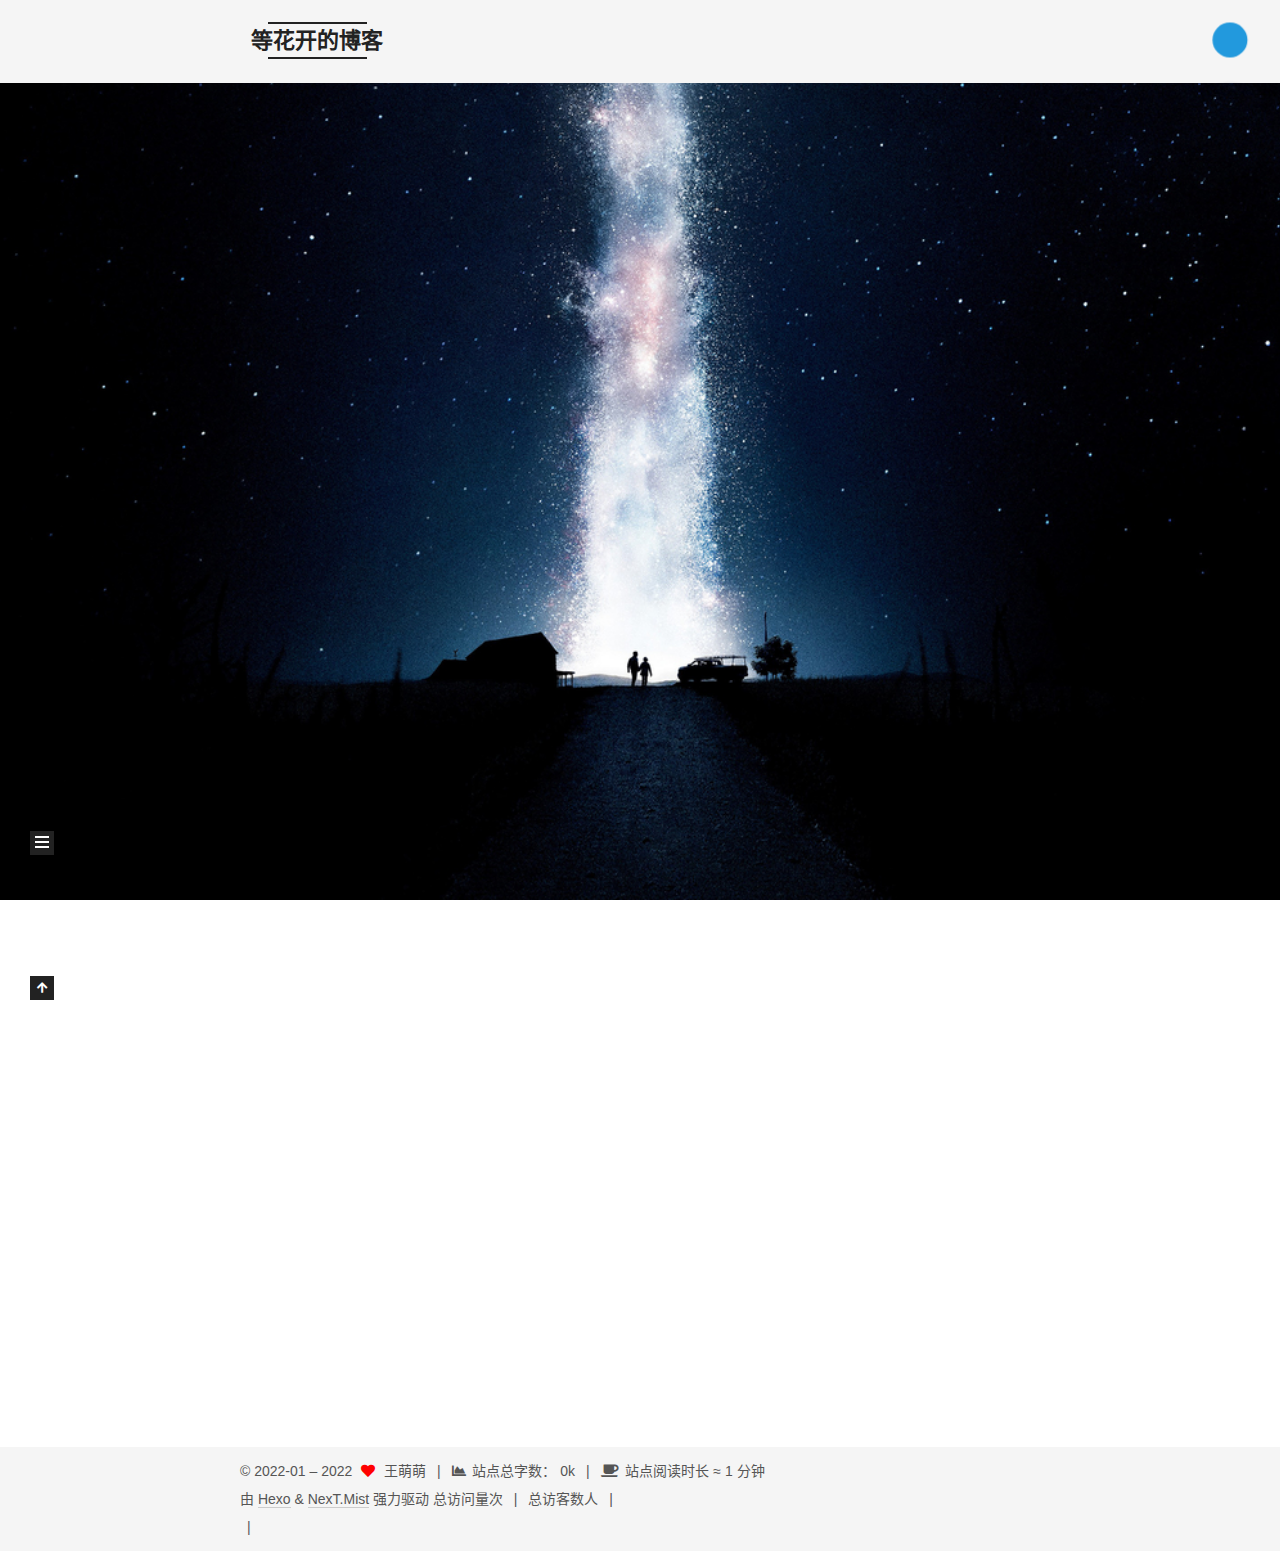
<file: index.html>
<!DOCTYPE html>
<html lang="zh-CN">
<head>
  <meta charset="UTF-8">
<meta name="viewport" content="width=device-width, initial-scale=1, maximum-scale=2">
<meta name="theme-color" content="#222">
<meta name="generator" content="Hexo 6.0.0">
  <link rel="apple-touch-icon" sizes="180x180" href="/images/apple-touch-icon-next.png">
  <link rel="icon" type="image/png" sizes="32x32" href="/images/favicon-32x32-next.png">
  <link rel="icon" type="image/png" sizes="16x16" href="/images/favicon-16x16-next.png">
  <link rel="mask-icon" href="/images/logo.svg" color="#222">

<link rel="stylesheet" href="/css/main.css">


<link rel="stylesheet" href="/lib/font-awesome/css/all.min.css">
  <link rel="stylesheet" href="/lib/pace/pace-theme-bounce.min.css">
  <script src="/lib/pace/pace.min.js"></script>

<script id="hexo-configurations">
    var NexT = window.NexT || {};
    var CONFIG = {"hostname":"example.com","root":"/","scheme":"Mist","version":"7.8.0","exturl":false,"sidebar":{"position":"left","display":"post","padding":18,"offset":12,"onmobile":false},"copycode":{"enable":false,"show_result":false,"style":null},"back2top":{"enable":true,"sidebar":false,"scrollpercent":false},"bookmark":{"enable":false,"color":"#222","save":"auto"},"fancybox":false,"mediumzoom":false,"lazyload":false,"pangu":false,"comments":{"style":"tabs","active":null,"storage":true,"lazyload":false,"nav":null},"algolia":{"hits":{"per_page":10},"labels":{"input_placeholder":"Search for Posts","hits_empty":"We didn't find any results for the search: ${query}","hits_stats":"${hits} results found in ${time} ms"}},"localsearch":{"enable":false,"trigger":"auto","top_n_per_article":1,"unescape":false,"preload":false},"motion":{"enable":true,"async":false,"transition":{"post_block":"fadeIn","post_header":"slideDownIn","post_body":"slideDownIn","coll_header":"slideLeftIn","sidebar":"slideUpIn"}}};
  </script>

  <meta name="description" content="游戏引擎学习&#x2F;努力成为TA的每一天">
<meta property="og:type" content="website">
<meta property="og:title" content="等花开的博客">
<meta property="og:url" content="http://example.com/index.html">
<meta property="og:site_name" content="等花开的博客">
<meta property="og:description" content="游戏引擎学习&#x2F;努力成为TA的每一天">
<meta property="og:locale" content="zh_CN">
<meta property="article:author" content="王萌萌">
<meta name="twitter:card" content="summary">

<link rel="canonical" href="http://example.com/">


<script id="page-configurations">
  // https://hexo.io/docs/variables.html
  CONFIG.page = {
    sidebar: "",
    isHome : true,
    isPost : false,
    lang   : 'zh-CN'
  };
</script>

  <title>等花开的博客</title>
  






  <noscript>
  <style>
  .use-motion .brand,
  .use-motion .menu-item,
  .sidebar-inner,
  .use-motion .post-block,
  .use-motion .pagination,
  .use-motion .comments,
  .use-motion .post-header,
  .use-motion .post-body,
  .use-motion .collection-header { opacity: initial; }

  .use-motion .site-title,
  .use-motion .site-subtitle {
    opacity: initial;
    top: initial;
  }

  .use-motion .logo-line-before i { left: initial; }
  .use-motion .logo-line-after i { right: initial; }
  </style>
</noscript>

</head>

<body itemscope itemtype="http://schema.org/WebPage">
  <div class="container use-motion">
    <div class="headband"></div>

    <header class="header" itemscope itemtype="http://schema.org/WPHeader">
      <div class="header-inner"><div class="site-brand-container">
  <div class="site-nav-toggle">
    <div class="toggle" aria-label="切换导航栏">
      <span class="toggle-line toggle-line-first"></span>
      <span class="toggle-line toggle-line-middle"></span>
      <span class="toggle-line toggle-line-last"></span>
    </div>
  </div>

  <div class="site-meta">

    <a href="/" class="brand" rel="start">
      <span class="logo-line-before"><i></i></span>
      <h1 class="site-title">等花开的博客</h1>
      <span class="logo-line-after"><i></i></span>
    </a>
      <p class="site-subtitle" itemprop="description">NONE's Blog</p>
  </div>

  <div class="site-nav-right">
    <div class="toggle popup-trigger">
    </div>
  </div>
</div>




<nav class="site-nav">
  <ul id="menu" class="main-menu menu">
        <li class="menu-item menu-item-home">

    <a href="/" rel="section"><i class="fa fa-home fa-fw"></i>首页</a>

  </li>
        <li class="menu-item menu-item-categories">

    <a href="/categories/" rel="section"><i class="fa fa-th fa-fw"></i>分类</a>

  </li>
        <li class="menu-item menu-item-archives">

    <a href="/archives/" rel="section"><i class="fa fa-archive fa-fw"></i>归档</a>

  </li>
  </ul>
</nav>




</div>
    </header>

    
  <div class="back-to-top">
    <i class="fa fa-arrow-up"></i>
    <span>0%</span>
  </div>


    <main class="main">
      <div class="main-inner">
        <div class="content-wrap">
          

          <div class="content index posts-expand">
            
      
  
  
  <article itemscope itemtype="http://schema.org/Article" class="post-block" lang="zh-CN">
    <link itemprop="mainEntityOfPage" href="http://example.com/2022/02/11/hello-world/">

    <span hidden itemprop="author" itemscope itemtype="http://schema.org/Person">
      <meta itemprop="image" content="/images/avatar.jpg">
      <meta itemprop="name" content="王萌萌">
      <meta itemprop="description" content="游戏引擎学习/努力成为TA的每一天">
    </span>

    <span hidden itemprop="publisher" itemscope itemtype="http://schema.org/Organization">
      <meta itemprop="name" content="等花开的博客">
    </span>
      <header class="post-header">
        <h2 class="post-title" itemprop="name headline">
          
            <a href="/2022/02/11/hello-world/" class="post-title-link" itemprop="url">Hello World</a>
        </h2>

        <div class="post-meta">
            <span class="post-meta-item">
              <span class="post-meta-item-icon">
                <i class="far fa-calendar"></i>
              </span>
              <span class="post-meta-item-text">发表于</span>

              <time title="创建时间：2022-02-11 16:25:23" itemprop="dateCreated datePublished" datetime="2022-02-11T16:25:23+08:00">2022-02-11</time>
            </span>

          <br>
            <span class="post-meta-item" title="本文字数">
              <span class="post-meta-item-icon">
                <i class="far fa-file-word"></i>
              </span>
                <span class="post-meta-item-text">本文字数：</span>
              <span>367</span>
            </span>
            <span class="post-meta-item" title="阅读时长">
              <span class="post-meta-item-icon">
                <i class="far fa-clock"></i>
              </span>
                <span class="post-meta-item-text">阅读时长 &asymp;</span>
              <span>1 分钟</span>
            </span>

        </div>
      </header>

    
    
    
    <div class="post-body" itemprop="articleBody">

      
          <p>Welcome to <a target="_blank" rel="noopener" href="https://hexo.io/">Hexo</a>! This is your very first post. Check <a target="_blank" rel="noopener" href="https://hexo.io/docs/">documentation</a> for more info. If you get any problems when using Hexo, you can find the answer in <a target="_blank" rel="noopener" href="https://hexo.io/docs/troubleshooting.html">troubleshooting</a> or you can ask me on <a target="_blank" rel="noopener" href="https://github.com/hexojs/hexo/issues">GitHub</a>.</p>
<h2 id="Quick-Start"><a href="#Quick-Start" class="headerlink" title="Quick Start"></a>Quick Start</h2><h3 id="Create-a-new-post"><a href="#Create-a-new-post" class="headerlink" title="Create a new post"></a>Create a new post</h3><figure class="highlight bash"><table><tr><td class="gutter"><pre><span class="line">1</span><br></pre></td><td class="code"><pre><span class="line">$ hexo new <span class="string">&quot;My New Post&quot;</span></span><br></pre></td></tr></table></figure>

<p>More info: <a target="_blank" rel="noopener" href="https://hexo.io/docs/writing.html">Writing</a></p>
<h3 id="Run-server"><a href="#Run-server" class="headerlink" title="Run server"></a>Run server</h3><figure class="highlight bash"><table><tr><td class="gutter"><pre><span class="line">1</span><br></pre></td><td class="code"><pre><span class="line">$ hexo server</span><br></pre></td></tr></table></figure>

<p>More info: <a target="_blank" rel="noopener" href="https://hexo.io/docs/server.html">Server</a></p>
<h3 id="Generate-static-files"><a href="#Generate-static-files" class="headerlink" title="Generate static files"></a>Generate static files</h3><figure class="highlight bash"><table><tr><td class="gutter"><pre><span class="line">1</span><br></pre></td><td class="code"><pre><span class="line">$ hexo generate</span><br></pre></td></tr></table></figure>

<p>More info: <a target="_blank" rel="noopener" href="https://hexo.io/docs/generating.html">Generating</a></p>
<h3 id="Deploy-to-remote-sites"><a href="#Deploy-to-remote-sites" class="headerlink" title="Deploy to remote sites"></a>Deploy to remote sites</h3><figure class="highlight bash"><table><tr><td class="gutter"><pre><span class="line">1</span><br></pre></td><td class="code"><pre><span class="line">$ hexo deploy</span><br></pre></td></tr></table></figure>

<p>More info: <a target="_blank" rel="noopener" href="https://hexo.io/docs/one-command-deployment.html">Deployment</a></p>

      
    </div>

    
    
    
 
      <footer class="post-footer">
        <div class="post-eof"></div>
      </footer>
  </article>
  
  
  


  



          </div>
          

<script>
  window.addEventListener('tabs:register', () => {
    let { activeClass } = CONFIG.comments;
    if (CONFIG.comments.storage) {
      activeClass = localStorage.getItem('comments_active') || activeClass;
    }
    if (activeClass) {
      let activeTab = document.querySelector(`a[href="#comment-${activeClass}"]`);
      if (activeTab) {
        activeTab.click();
      }
    }
  });
  if (CONFIG.comments.storage) {
    window.addEventListener('tabs:click', event => {
      if (!event.target.matches('.tabs-comment .tab-content .tab-pane')) return;
      let commentClass = event.target.classList[1];
      localStorage.setItem('comments_active', commentClass);
    });
  }
</script>

        </div>
          
  
  <div class="toggle sidebar-toggle">
    <span class="toggle-line toggle-line-first"></span>
    <span class="toggle-line toggle-line-middle"></span>
    <span class="toggle-line toggle-line-last"></span>
  </div>

  <aside class="sidebar">
    <div class="sidebar-inner">

      <ul class="sidebar-nav motion-element">
        <li class="sidebar-nav-toc">
          文章目录
        </li>
        <li class="sidebar-nav-overview">
          站点概览
        </li>
      </ul>

      <!--noindex-->
      <div class="post-toc-wrap sidebar-panel">
      </div>
      <!--/noindex-->

      <div class="site-overview-wrap sidebar-panel">
        <div class="site-author motion-element" itemprop="author" itemscope itemtype="http://schema.org/Person">
    <img class="site-author-image" itemprop="image" alt="王萌萌"
      src="/images/avatar.jpg">
  <p class="site-author-name" itemprop="name">王萌萌</p>
  <div class="site-description" itemprop="description">游戏引擎学习/努力成为TA的每一天</div>
</div>
<div class="site-state-wrap motion-element">
  <nav class="site-state">
      <div class="site-state-item site-state-posts">
          <a href="/archives/">
        
          <span class="site-state-item-count">1</span>
          <span class="site-state-item-name">日志</span>
        </a>
      </div>
  </nav>
</div>
  <div class="links-of-author motion-element">
      <span class="links-of-author-item">
        <a href="https://blog.csdn.net/qq_41835314" title="CSDN → https:&#x2F;&#x2F;blog.csdn.net&#x2F;qq_41835314" rel="noopener" target="_blank"><i class="codiepie fa-fw"></i>CSDN</a>
      </span>
  </div>



      </div>

    </div>
  </aside>
  <div id="sidebar-dimmer"></div>


      </div>
    </main>

    <footer class="footer">
      <div class="footer-inner">
        

        

<div class="copyright">
  
  &copy; 2022-01 – 
  <span itemprop="copyrightYear">2022</span>
  <span class="with-love">
    <i class="fa fa-heart"></i>
  </span>
  <span class="author" itemprop="copyrightHolder">王萌萌</span>
    <span class="post-meta-divider">|</span>
    <span class="post-meta-item-icon">
      <i class="fa fa-chart-area"></i>
    </span>
      <span class="post-meta-item-text">站点总字数：</span>
    <span title="站点总字数">0k</span>
    <span class="post-meta-divider">|</span>
    <span class="post-meta-item-icon">
      <i class="fa fa-coffee"></i>
    </span>
      <span class="post-meta-item-text">站点阅读时长 &asymp;</span>
    <span title="站点阅读时长">1 分钟</span>
</div>
  <div class="powered-by">由 <a href="https://hexo.io/" class="theme-link" rel="noopener" target="_blank">Hexo</a> & <a href="https://mist.theme-next.org/" class="theme-link" rel="noopener" target="_blank">NexT.Mist</a> 强力驱动
  </div>

    <script async src="//dn-lbstatics.qbox.me/busuanzi/2.3/busuanzi.pure.mini.js"></script>

    <span id="busuanzi_container_site_pv">总访问量<span id="busuanzi_value_site_pv"></span>次</span>
    <span class="post-meta-divider">|</span>
    <span id="busuanzi_container_site_uv">总访客数<span id="busuanzi_value_site_uv"></span>人</span>
    <span class="post-meta-divider">|</span>
<!-- 不蒜子计数初始值纠正 -->
<script>
$(document).ready(function() {

    var int = setInterval(fixCount, 50);  // 50ms周期检测函数
    var countOffset = 20000;  // 初始化首次数据

    function fixCount() {            
       if (document.getElementById("busuanzi_container_site_pv").style.display != "none")
        {
            $("#busuanzi_value_site_pv").html(parseInt($("#busuanzi_value_site_pv").html()) + countOffset); 
            clearInterval(int);
        }                  
        if ($("#busuanzi_container_site_pv").css("display") != "none")
        {
            $("#busuanzi_value_site_uv").html(parseInt($("#busuanzi_value_site_uv").html()) + countOffset); // 加上初始数据 
            clearInterval(int); // 停止检测
        }  
    }
       	
});
</script> 

        
<div class="busuanzi-count">
  <script async src="https://busuanzi.ibruce.info/busuanzi/2.3/busuanzi.pure.mini.js"></script>
    <span class="post-meta-item" id="busuanzi_container_site_uv" style="display: none;">
      <span class="post-meta-item-icon">
        <i class="fa fa-user"></i>
      </span>
      <span class="site-uv" title="总访客量">
        <span id="busuanzi_value_site_uv"></span>
      </span>
    </span>
    <span class="post-meta-divider">|</span>
    <span class="post-meta-item" id="busuanzi_container_site_pv" style="display: none;">
      <span class="post-meta-item-icon">
        <i class="fa fa-eye"></i>
      </span>
      <span class="site-pv" title="总访问量">
        <span id="busuanzi_value_site_pv"></span>
      </span>
    </span>
</div>








      </div>
    </footer>
  </div>

  
  <script src="/lib/anime.min.js"></script>
  <script src="/lib/velocity/velocity.min.js"></script>
  <script src="/lib/velocity/velocity.ui.min.js"></script>

<script src="/js/utils.js"></script>

<script src="/js/motion.js"></script>


<script src="/js/schemes/muse.js"></script>


<script src="/js/next-boot.js"></script>




  















  

  

</body>
</html>
</file>
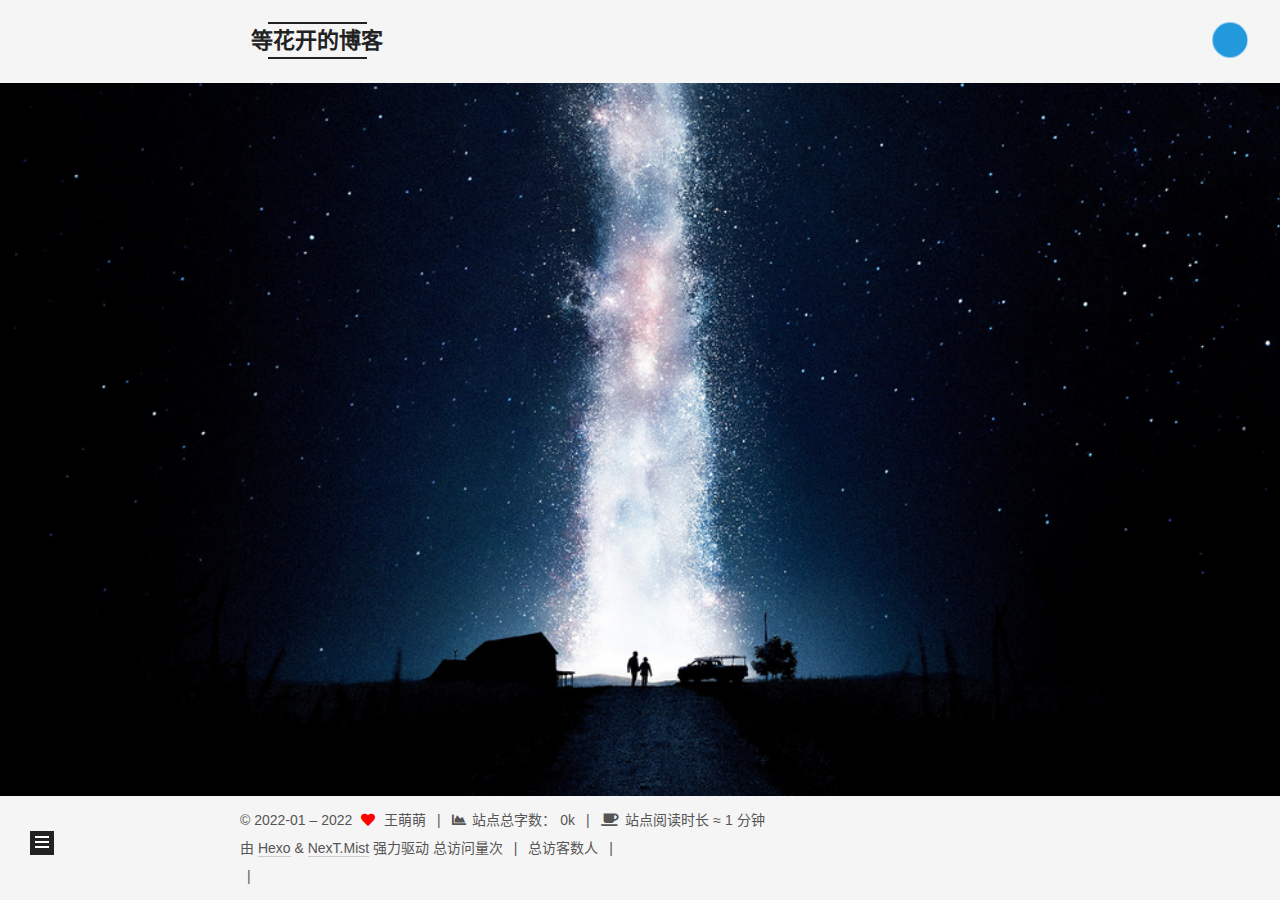
<file: archives/index.html>
<!DOCTYPE html>
<html lang="zh-CN">
<head>
  <meta charset="UTF-8">
<meta name="viewport" content="width=device-width, initial-scale=1, maximum-scale=2">
<meta name="theme-color" content="#222">
<meta name="generator" content="Hexo 6.0.0">
  <link rel="apple-touch-icon" sizes="180x180" href="/images/apple-touch-icon-next.png">
  <link rel="icon" type="image/png" sizes="32x32" href="/images/favicon-32x32-next.png">
  <link rel="icon" type="image/png" sizes="16x16" href="/images/favicon-16x16-next.png">
  <link rel="mask-icon" href="/images/logo.svg" color="#222">

<link rel="stylesheet" href="/css/main.css">


<link rel="stylesheet" href="/lib/font-awesome/css/all.min.css">
  <link rel="stylesheet" href="/lib/pace/pace-theme-bounce.min.css">
  <script src="/lib/pace/pace.min.js"></script>

<script id="hexo-configurations">
    var NexT = window.NexT || {};
    var CONFIG = {"hostname":"example.com","root":"/","scheme":"Mist","version":"7.8.0","exturl":false,"sidebar":{"position":"left","display":"post","padding":18,"offset":12,"onmobile":false},"copycode":{"enable":false,"show_result":false,"style":null},"back2top":{"enable":true,"sidebar":false,"scrollpercent":false},"bookmark":{"enable":false,"color":"#222","save":"auto"},"fancybox":false,"mediumzoom":false,"lazyload":false,"pangu":false,"comments":{"style":"tabs","active":null,"storage":true,"lazyload":false,"nav":null},"algolia":{"hits":{"per_page":10},"labels":{"input_placeholder":"Search for Posts","hits_empty":"We didn't find any results for the search: ${query}","hits_stats":"${hits} results found in ${time} ms"}},"localsearch":{"enable":false,"trigger":"auto","top_n_per_article":1,"unescape":false,"preload":false},"motion":{"enable":true,"async":false,"transition":{"post_block":"fadeIn","post_header":"slideDownIn","post_body":"slideDownIn","coll_header":"slideLeftIn","sidebar":"slideUpIn"}}};
  </script>

  <meta name="description" content="游戏引擎学习&#x2F;努力成为TA的每一天">
<meta property="og:type" content="website">
<meta property="og:title" content="等花开的博客">
<meta property="og:url" content="http://example.com/archives/index.html">
<meta property="og:site_name" content="等花开的博客">
<meta property="og:description" content="游戏引擎学习&#x2F;努力成为TA的每一天">
<meta property="og:locale" content="zh_CN">
<meta property="article:author" content="王萌萌">
<meta name="twitter:card" content="summary">

<link rel="canonical" href="http://example.com/archives/">


<script id="page-configurations">
  // https://hexo.io/docs/variables.html
  CONFIG.page = {
    sidebar: "",
    isHome : false,
    isPost : false,
    lang   : 'zh-CN'
  };
</script>

  <title>归档 | 等花开的博客</title>
  






  <noscript>
  <style>
  .use-motion .brand,
  .use-motion .menu-item,
  .sidebar-inner,
  .use-motion .post-block,
  .use-motion .pagination,
  .use-motion .comments,
  .use-motion .post-header,
  .use-motion .post-body,
  .use-motion .collection-header { opacity: initial; }

  .use-motion .site-title,
  .use-motion .site-subtitle {
    opacity: initial;
    top: initial;
  }

  .use-motion .logo-line-before i { left: initial; }
  .use-motion .logo-line-after i { right: initial; }
  </style>
</noscript>

</head>

<body itemscope itemtype="http://schema.org/WebPage">
  <div class="container use-motion">
    <div class="headband"></div>

    <header class="header" itemscope itemtype="http://schema.org/WPHeader">
      <div class="header-inner"><div class="site-brand-container">
  <div class="site-nav-toggle">
    <div class="toggle" aria-label="切换导航栏">
      <span class="toggle-line toggle-line-first"></span>
      <span class="toggle-line toggle-line-middle"></span>
      <span class="toggle-line toggle-line-last"></span>
    </div>
  </div>

  <div class="site-meta">

    <a href="/" class="brand" rel="start">
      <span class="logo-line-before"><i></i></span>
      <h1 class="site-title">等花开的博客</h1>
      <span class="logo-line-after"><i></i></span>
    </a>
      <p class="site-subtitle" itemprop="description">NONE's Blog</p>
  </div>

  <div class="site-nav-right">
    <div class="toggle popup-trigger">
    </div>
  </div>
</div>




<nav class="site-nav">
  <ul id="menu" class="main-menu menu">
        <li class="menu-item menu-item-home">

    <a href="/" rel="section"><i class="fa fa-home fa-fw"></i>首页</a>

  </li>
        <li class="menu-item menu-item-categories">

    <a href="/categories/" rel="section"><i class="fa fa-th fa-fw"></i>分类</a>

  </li>
        <li class="menu-item menu-item-archives">

    <a href="/archives/" rel="section"><i class="fa fa-archive fa-fw"></i>归档</a>

  </li>
  </ul>
</nav>




</div>
    </header>

    
  <div class="back-to-top">
    <i class="fa fa-arrow-up"></i>
    <span>0%</span>
  </div>


    <main class="main">
      <div class="main-inner">
        <div class="content-wrap">
          

          <div class="content archive">
            

  
  
  
  <div class="post-block">
    <div class="posts-collapse">
      <div class="collection-title">
        <span class="collection-header">嗯..! 目前共计 1 篇日志。 继续努力。</span>
      </div>

      
    <div class="collection-year">
      <span class="collection-header">2022</span>
    </div>

  <article itemscope itemtype="http://schema.org/Article">
    <header class="post-header">

      <div class="post-meta">
        <time itemprop="dateCreated"
              datetime="2022-02-11T16:25:23+08:00"
              content="2022-02-11">
          02-11
        </time>
      </div>

      <div class="post-title">
          <a class="post-title-link" href="/2022/02/11/hello-world/" itemprop="url">
            <span itemprop="name">Hello World</span>
          </a>
      </div>

    </header>
  </article>


    </div>
  </div>
  
  
  

  



          </div>
          

<script>
  window.addEventListener('tabs:register', () => {
    let { activeClass } = CONFIG.comments;
    if (CONFIG.comments.storage) {
      activeClass = localStorage.getItem('comments_active') || activeClass;
    }
    if (activeClass) {
      let activeTab = document.querySelector(`a[href="#comment-${activeClass}"]`);
      if (activeTab) {
        activeTab.click();
      }
    }
  });
  if (CONFIG.comments.storage) {
    window.addEventListener('tabs:click', event => {
      if (!event.target.matches('.tabs-comment .tab-content .tab-pane')) return;
      let commentClass = event.target.classList[1];
      localStorage.setItem('comments_active', commentClass);
    });
  }
</script>

        </div>
          
  
  <div class="toggle sidebar-toggle">
    <span class="toggle-line toggle-line-first"></span>
    <span class="toggle-line toggle-line-middle"></span>
    <span class="toggle-line toggle-line-last"></span>
  </div>

  <aside class="sidebar">
    <div class="sidebar-inner">

      <ul class="sidebar-nav motion-element">
        <li class="sidebar-nav-toc">
          文章目录
        </li>
        <li class="sidebar-nav-overview">
          站点概览
        </li>
      </ul>

      <!--noindex-->
      <div class="post-toc-wrap sidebar-panel">
      </div>
      <!--/noindex-->

      <div class="site-overview-wrap sidebar-panel">
        <div class="site-author motion-element" itemprop="author" itemscope itemtype="http://schema.org/Person">
    <img class="site-author-image" itemprop="image" alt="王萌萌"
      src="/images/avatar.jpg">
  <p class="site-author-name" itemprop="name">王萌萌</p>
  <div class="site-description" itemprop="description">游戏引擎学习/努力成为TA的每一天</div>
</div>
<div class="site-state-wrap motion-element">
  <nav class="site-state">
      <div class="site-state-item site-state-posts">
          <a href="/archives/">
        
          <span class="site-state-item-count">1</span>
          <span class="site-state-item-name">日志</span>
        </a>
      </div>
  </nav>
</div>
  <div class="links-of-author motion-element">
      <span class="links-of-author-item">
        <a href="https://blog.csdn.net/qq_41835314" title="CSDN → https:&#x2F;&#x2F;blog.csdn.net&#x2F;qq_41835314" rel="noopener" target="_blank"><i class="codiepie fa-fw"></i>CSDN</a>
      </span>
  </div>



      </div>

    </div>
  </aside>
  <div id="sidebar-dimmer"></div>


      </div>
    </main>

    <footer class="footer">
      <div class="footer-inner">
        

        

<div class="copyright">
  
  &copy; 2022-01 – 
  <span itemprop="copyrightYear">2022</span>
  <span class="with-love">
    <i class="fa fa-heart"></i>
  </span>
  <span class="author" itemprop="copyrightHolder">王萌萌</span>
    <span class="post-meta-divider">|</span>
    <span class="post-meta-item-icon">
      <i class="fa fa-chart-area"></i>
    </span>
      <span class="post-meta-item-text">站点总字数：</span>
    <span title="站点总字数">0k</span>
    <span class="post-meta-divider">|</span>
    <span class="post-meta-item-icon">
      <i class="fa fa-coffee"></i>
    </span>
      <span class="post-meta-item-text">站点阅读时长 &asymp;</span>
    <span title="站点阅读时长">1 分钟</span>
</div>
  <div class="powered-by">由 <a href="https://hexo.io/" class="theme-link" rel="noopener" target="_blank">Hexo</a> & <a href="https://mist.theme-next.org/" class="theme-link" rel="noopener" target="_blank">NexT.Mist</a> 强力驱动
  </div>

    <script async src="//dn-lbstatics.qbox.me/busuanzi/2.3/busuanzi.pure.mini.js"></script>

    <span id="busuanzi_container_site_pv">总访问量<span id="busuanzi_value_site_pv"></span>次</span>
    <span class="post-meta-divider">|</span>
    <span id="busuanzi_container_site_uv">总访客数<span id="busuanzi_value_site_uv"></span>人</span>
    <span class="post-meta-divider">|</span>
<!-- 不蒜子计数初始值纠正 -->
<script>
$(document).ready(function() {

    var int = setInterval(fixCount, 50);  // 50ms周期检测函数
    var countOffset = 20000;  // 初始化首次数据

    function fixCount() {            
       if (document.getElementById("busuanzi_container_site_pv").style.display != "none")
        {
            $("#busuanzi_value_site_pv").html(parseInt($("#busuanzi_value_site_pv").html()) + countOffset); 
            clearInterval(int);
        }                  
        if ($("#busuanzi_container_site_pv").css("display") != "none")
        {
            $("#busuanzi_value_site_uv").html(parseInt($("#busuanzi_value_site_uv").html()) + countOffset); // 加上初始数据 
            clearInterval(int); // 停止检测
        }  
    }
       	
});
</script> 

        
<div class="busuanzi-count">
  <script async src="https://busuanzi.ibruce.info/busuanzi/2.3/busuanzi.pure.mini.js"></script>
    <span class="post-meta-item" id="busuanzi_container_site_uv" style="display: none;">
      <span class="post-meta-item-icon">
        <i class="fa fa-user"></i>
      </span>
      <span class="site-uv" title="总访客量">
        <span id="busuanzi_value_site_uv"></span>
      </span>
    </span>
    <span class="post-meta-divider">|</span>
    <span class="post-meta-item" id="busuanzi_container_site_pv" style="display: none;">
      <span class="post-meta-item-icon">
        <i class="fa fa-eye"></i>
      </span>
      <span class="site-pv" title="总访问量">
        <span id="busuanzi_value_site_pv"></span>
      </span>
    </span>
</div>








      </div>
    </footer>
  </div>

  
  <script src="/lib/anime.min.js"></script>
  <script src="/lib/velocity/velocity.min.js"></script>
  <script src="/lib/velocity/velocity.ui.min.js"></script>

<script src="/js/utils.js"></script>

<script src="/js/motion.js"></script>


<script src="/js/schemes/muse.js"></script>


<script src="/js/next-boot.js"></script>




  















  

  

</body>
</html>
</file>
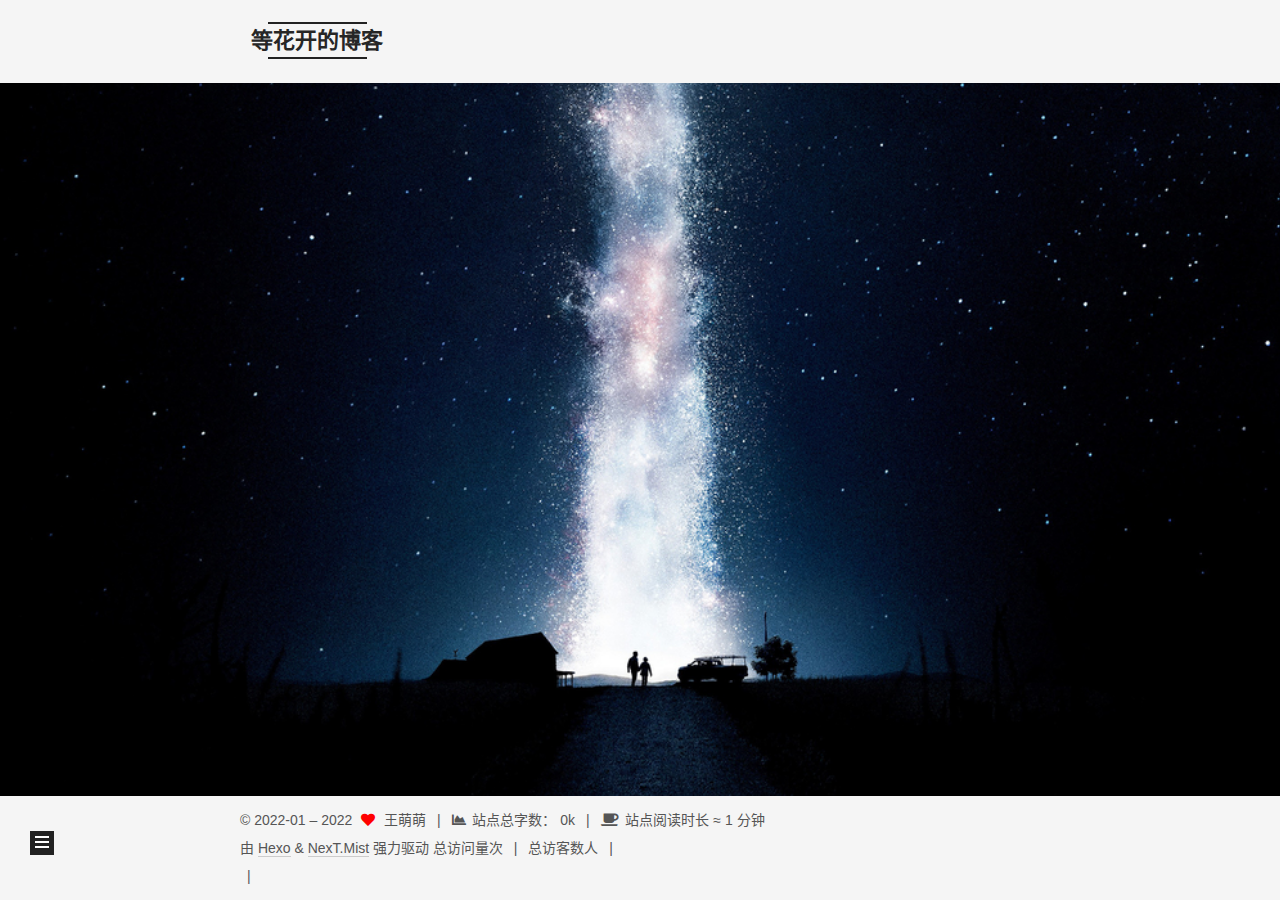
<file: categories/index.html>
<!DOCTYPE html>
<html lang="zh-CN">
<head>
  <meta charset="UTF-8">
<meta name="viewport" content="width=device-width, initial-scale=1, maximum-scale=2">
<meta name="theme-color" content="#222">
<meta name="generator" content="Hexo 6.0.0">
  <link rel="apple-touch-icon" sizes="180x180" href="/images/apple-touch-icon-next.png">
  <link rel="icon" type="image/png" sizes="32x32" href="/images/favicon-32x32-next.png">
  <link rel="icon" type="image/png" sizes="16x16" href="/images/favicon-16x16-next.png">
  <link rel="mask-icon" href="/images/logo.svg" color="#222">

<link rel="stylesheet" href="/css/main.css">


<link rel="stylesheet" href="/lib/font-awesome/css/all.min.css">
  <link rel="stylesheet" href="/lib/pace/pace-theme-bounce.min.css">
  <script src="/lib/pace/pace.min.js"></script>

<script id="hexo-configurations">
    var NexT = window.NexT || {};
    var CONFIG = {"hostname":"example.com","root":"/","scheme":"Mist","version":"7.8.0","exturl":false,"sidebar":{"position":"left","display":"post","padding":18,"offset":12,"onmobile":false},"copycode":{"enable":false,"show_result":false,"style":null},"back2top":{"enable":true,"sidebar":false,"scrollpercent":false},"bookmark":{"enable":false,"color":"#222","save":"auto"},"fancybox":false,"mediumzoom":false,"lazyload":false,"pangu":false,"comments":{"style":"tabs","active":null,"storage":true,"lazyload":false,"nav":null},"algolia":{"hits":{"per_page":10},"labels":{"input_placeholder":"Search for Posts","hits_empty":"We didn't find any results for the search: ${query}","hits_stats":"${hits} results found in ${time} ms"}},"localsearch":{"enable":false,"trigger":"auto","top_n_per_article":1,"unescape":false,"preload":false},"motion":{"enable":true,"async":false,"transition":{"post_block":"fadeIn","post_header":"slideDownIn","post_body":"slideDownIn","coll_header":"slideLeftIn","sidebar":"slideUpIn"}}};
  </script>

  <meta name="description" content="游戏引擎学习&#x2F;努力成为TA的每一天">
<meta property="og:type" content="website">
<meta property="og:title" content="分类">
<meta property="og:url" content="http://example.com/categories/index.html">
<meta property="og:site_name" content="等花开的博客">
<meta property="og:description" content="游戏引擎学习&#x2F;努力成为TA的每一天">
<meta property="og:locale" content="zh_CN">
<meta property="article:published_time" content="2022-02-15T05:35:15.000Z">
<meta property="article:modified_time" content="2022-02-15T05:36:06.849Z">
<meta property="article:author" content="王萌萌">
<meta name="twitter:card" content="summary">

<link rel="canonical" href="http://example.com/categories/">


<script id="page-configurations">
  // https://hexo.io/docs/variables.html
  CONFIG.page = {
    sidebar: "",
    isHome : false,
    isPost : false,
    lang   : 'zh-CN'
  };
</script>

  <title>分类 | 等花开的博客
</title>
  






  <noscript>
  <style>
  .use-motion .brand,
  .use-motion .menu-item,
  .sidebar-inner,
  .use-motion .post-block,
  .use-motion .pagination,
  .use-motion .comments,
  .use-motion .post-header,
  .use-motion .post-body,
  .use-motion .collection-header { opacity: initial; }

  .use-motion .site-title,
  .use-motion .site-subtitle {
    opacity: initial;
    top: initial;
  }

  .use-motion .logo-line-before i { left: initial; }
  .use-motion .logo-line-after i { right: initial; }
  </style>
</noscript>

</head>

<body itemscope itemtype="http://schema.org/WebPage">
  <div class="container use-motion">
    <div class="headband"></div>

    <header class="header" itemscope itemtype="http://schema.org/WPHeader">
      <div class="header-inner"><div class="site-brand-container">
  <div class="site-nav-toggle">
    <div class="toggle" aria-label="切换导航栏">
      <span class="toggle-line toggle-line-first"></span>
      <span class="toggle-line toggle-line-middle"></span>
      <span class="toggle-line toggle-line-last"></span>
    </div>
  </div>

  <div class="site-meta">

    <a href="/" class="brand" rel="start">
      <span class="logo-line-before"><i></i></span>
      <h1 class="site-title">等花开的博客</h1>
      <span class="logo-line-after"><i></i></span>
    </a>
      <p class="site-subtitle" itemprop="description">NONE's Blog</p>
  </div>

  <div class="site-nav-right">
    <div class="toggle popup-trigger">
    </div>
  </div>
</div>




<nav class="site-nav">
  <ul id="menu" class="main-menu menu">
        <li class="menu-item menu-item-home">

    <a href="/" rel="section"><i class="fa fa-home fa-fw"></i>首页</a>

  </li>
        <li class="menu-item menu-item-categories">

    <a href="/categories/" rel="section"><i class="fa fa-th fa-fw"></i>分类</a>

  </li>
        <li class="menu-item menu-item-archives">

    <a href="/archives/" rel="section"><i class="fa fa-archive fa-fw"></i>归档</a>

  </li>
  </ul>
</nav>




</div>
    </header>

    
  <div class="back-to-top">
    <i class="fa fa-arrow-up"></i>
    <span>0%</span>
  </div>


    <main class="main">
      <div class="main-inner">
        <div class="content-wrap">
          
  
  

          <div class="content page posts-expand">
            

    
    
    
    <div class="post-block" lang="zh-CN">
      <header class="post-header">

<h1 class="post-title" itemprop="name headline">分类
</h1>

<div class="post-meta">
  

</div>

</header>

      
      
      
      <div class="post-body">
          <div class="category-all-page">
            <div class="category-all-title">
              暂无分类
            </div>
            <div class="category-all">
              
            </div>
          </div>
        
      </div>
      
      
      
    </div>
    

    
    
    


          </div>
          

<script>
  window.addEventListener('tabs:register', () => {
    let { activeClass } = CONFIG.comments;
    if (CONFIG.comments.storage) {
      activeClass = localStorage.getItem('comments_active') || activeClass;
    }
    if (activeClass) {
      let activeTab = document.querySelector(`a[href="#comment-${activeClass}"]`);
      if (activeTab) {
        activeTab.click();
      }
    }
  });
  if (CONFIG.comments.storage) {
    window.addEventListener('tabs:click', event => {
      if (!event.target.matches('.tabs-comment .tab-content .tab-pane')) return;
      let commentClass = event.target.classList[1];
      localStorage.setItem('comments_active', commentClass);
    });
  }
</script>

        </div>
          
  
  <div class="toggle sidebar-toggle">
    <span class="toggle-line toggle-line-first"></span>
    <span class="toggle-line toggle-line-middle"></span>
    <span class="toggle-line toggle-line-last"></span>
  </div>

  <aside class="sidebar">
    <div class="sidebar-inner">

      <ul class="sidebar-nav motion-element">
        <li class="sidebar-nav-toc">
          文章目录
        </li>
        <li class="sidebar-nav-overview">
          站点概览
        </li>
      </ul>

      <!--noindex-->
      <div class="post-toc-wrap sidebar-panel">
      </div>
      <!--/noindex-->

      <div class="site-overview-wrap sidebar-panel">
        <div class="site-author motion-element" itemprop="author" itemscope itemtype="http://schema.org/Person">
    <img class="site-author-image" itemprop="image" alt="王萌萌"
      src="/images/avatar.jpg">
  <p class="site-author-name" itemprop="name">王萌萌</p>
  <div class="site-description" itemprop="description">游戏引擎学习/努力成为TA的每一天</div>
</div>
<div class="site-state-wrap motion-element">
  <nav class="site-state">
      <div class="site-state-item site-state-posts">
          <a href="/archives/">
        
          <span class="site-state-item-count">1</span>
          <span class="site-state-item-name">日志</span>
        </a>
      </div>
  </nav>
</div>
  <div class="links-of-author motion-element">
      <span class="links-of-author-item">
        <a href="https://blog.csdn.net/qq_41835314" title="CSDN → https:&#x2F;&#x2F;blog.csdn.net&#x2F;qq_41835314" rel="noopener" target="_blank"><i class="codiepie fa-fw"></i>CSDN</a>
      </span>
  </div>



      </div>

    </div>
  </aside>
  <div id="sidebar-dimmer"></div>


      </div>
    </main>

    <footer class="footer">
      <div class="footer-inner">
        

        

<div class="copyright">
  
  &copy; 2022-01 – 
  <span itemprop="copyrightYear">2022</span>
  <span class="with-love">
    <i class="fa fa-heart"></i>
  </span>
  <span class="author" itemprop="copyrightHolder">王萌萌</span>
    <span class="post-meta-divider">|</span>
    <span class="post-meta-item-icon">
      <i class="fa fa-chart-area"></i>
    </span>
      <span class="post-meta-item-text">站点总字数：</span>
    <span title="站点总字数">0k</span>
    <span class="post-meta-divider">|</span>
    <span class="post-meta-item-icon">
      <i class="fa fa-coffee"></i>
    </span>
      <span class="post-meta-item-text">站点阅读时长 &asymp;</span>
    <span title="站点阅读时长">1 分钟</span>
</div>
  <div class="powered-by">由 <a href="https://hexo.io/" class="theme-link" rel="noopener" target="_blank">Hexo</a> & <a href="https://mist.theme-next.org/" class="theme-link" rel="noopener" target="_blank">NexT.Mist</a> 强力驱动
  </div>

    <script async src="//dn-lbstatics.qbox.me/busuanzi/2.3/busuanzi.pure.mini.js"></script>

    <span id="busuanzi_container_site_pv">总访问量<span id="busuanzi_value_site_pv"></span>次</span>
    <span class="post-meta-divider">|</span>
    <span id="busuanzi_container_site_uv">总访客数<span id="busuanzi_value_site_uv"></span>人</span>
    <span class="post-meta-divider">|</span>
<!-- 不蒜子计数初始值纠正 -->
<script>
$(document).ready(function() {

    var int = setInterval(fixCount, 50);  // 50ms周期检测函数
    var countOffset = 20000;  // 初始化首次数据

    function fixCount() {            
       if (document.getElementById("busuanzi_container_site_pv").style.display != "none")
        {
            $("#busuanzi_value_site_pv").html(parseInt($("#busuanzi_value_site_pv").html()) + countOffset); 
            clearInterval(int);
        }                  
        if ($("#busuanzi_container_site_pv").css("display") != "none")
        {
            $("#busuanzi_value_site_uv").html(parseInt($("#busuanzi_value_site_uv").html()) + countOffset); // 加上初始数据 
            clearInterval(int); // 停止检测
        }  
    }
       	
});
</script> 

        
<div class="busuanzi-count">
  <script async src="https://busuanzi.ibruce.info/busuanzi/2.3/busuanzi.pure.mini.js"></script>
    <span class="post-meta-item" id="busuanzi_container_site_uv" style="display: none;">
      <span class="post-meta-item-icon">
        <i class="fa fa-user"></i>
      </span>
      <span class="site-uv" title="总访客量">
        <span id="busuanzi_value_site_uv"></span>
      </span>
    </span>
    <span class="post-meta-divider">|</span>
    <span class="post-meta-item" id="busuanzi_container_site_pv" style="display: none;">
      <span class="post-meta-item-icon">
        <i class="fa fa-eye"></i>
      </span>
      <span class="site-pv" title="总访问量">
        <span id="busuanzi_value_site_pv"></span>
      </span>
    </span>
</div>








      </div>
    </footer>
  </div>

  
  <script src="/lib/anime.min.js"></script>
  <script src="/lib/velocity/velocity.min.js"></script>
  <script src="/lib/velocity/velocity.ui.min.js"></script>

<script src="/js/utils.js"></script>

<script src="/js/motion.js"></script>


<script src="/js/schemes/muse.js"></script>


<script src="/js/next-boot.js"></script>




  















  

  

</body>
</html>
</file>
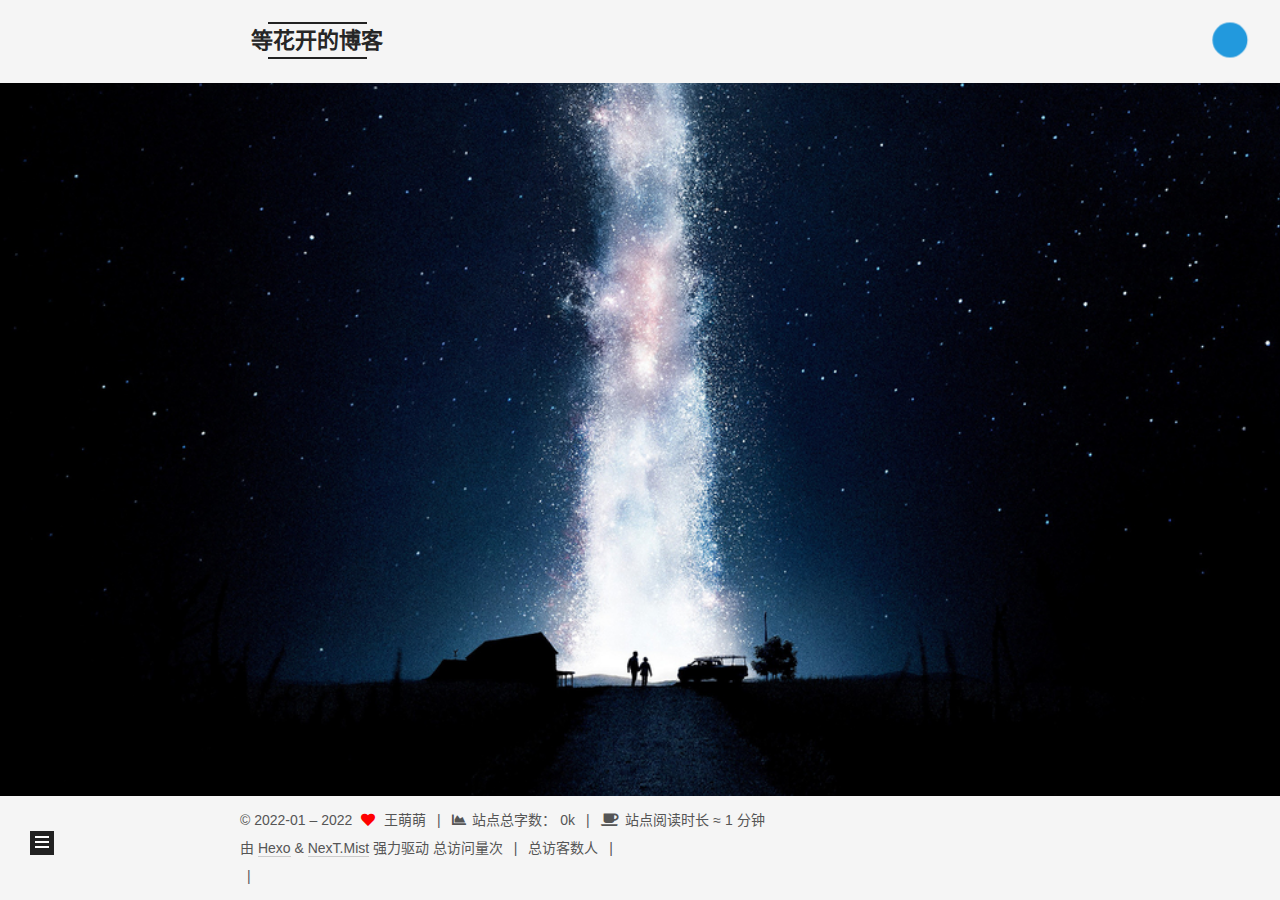
<file: archives/2022/index.html>
<!DOCTYPE html>
<html lang="zh-CN">
<head>
  <meta charset="UTF-8">
<meta name="viewport" content="width=device-width, initial-scale=1, maximum-scale=2">
<meta name="theme-color" content="#222">
<meta name="generator" content="Hexo 6.0.0">
  <link rel="apple-touch-icon" sizes="180x180" href="/images/apple-touch-icon-next.png">
  <link rel="icon" type="image/png" sizes="32x32" href="/images/favicon-32x32-next.png">
  <link rel="icon" type="image/png" sizes="16x16" href="/images/favicon-16x16-next.png">
  <link rel="mask-icon" href="/images/logo.svg" color="#222">

<link rel="stylesheet" href="/css/main.css">


<link rel="stylesheet" href="/lib/font-awesome/css/all.min.css">
  <link rel="stylesheet" href="/lib/pace/pace-theme-bounce.min.css">
  <script src="/lib/pace/pace.min.js"></script>

<script id="hexo-configurations">
    var NexT = window.NexT || {};
    var CONFIG = {"hostname":"example.com","root":"/","scheme":"Mist","version":"7.8.0","exturl":false,"sidebar":{"position":"left","display":"post","padding":18,"offset":12,"onmobile":false},"copycode":{"enable":false,"show_result":false,"style":null},"back2top":{"enable":true,"sidebar":false,"scrollpercent":false},"bookmark":{"enable":false,"color":"#222","save":"auto"},"fancybox":false,"mediumzoom":false,"lazyload":false,"pangu":false,"comments":{"style":"tabs","active":null,"storage":true,"lazyload":false,"nav":null},"algolia":{"hits":{"per_page":10},"labels":{"input_placeholder":"Search for Posts","hits_empty":"We didn't find any results for the search: ${query}","hits_stats":"${hits} results found in ${time} ms"}},"localsearch":{"enable":false,"trigger":"auto","top_n_per_article":1,"unescape":false,"preload":false},"motion":{"enable":true,"async":false,"transition":{"post_block":"fadeIn","post_header":"slideDownIn","post_body":"slideDownIn","coll_header":"slideLeftIn","sidebar":"slideUpIn"}}};
  </script>

  <meta name="description" content="游戏引擎学习&#x2F;努力成为TA的每一天">
<meta property="og:type" content="website">
<meta property="og:title" content="等花开的博客">
<meta property="og:url" content="http://example.com/archives/2022/index.html">
<meta property="og:site_name" content="等花开的博客">
<meta property="og:description" content="游戏引擎学习&#x2F;努力成为TA的每一天">
<meta property="og:locale" content="zh_CN">
<meta property="article:author" content="王萌萌">
<meta name="twitter:card" content="summary">

<link rel="canonical" href="http://example.com/archives/2022/">


<script id="page-configurations">
  // https://hexo.io/docs/variables.html
  CONFIG.page = {
    sidebar: "",
    isHome : false,
    isPost : false,
    lang   : 'zh-CN'
  };
</script>

  <title>归档 | 等花开的博客</title>
  






  <noscript>
  <style>
  .use-motion .brand,
  .use-motion .menu-item,
  .sidebar-inner,
  .use-motion .post-block,
  .use-motion .pagination,
  .use-motion .comments,
  .use-motion .post-header,
  .use-motion .post-body,
  .use-motion .collection-header { opacity: initial; }

  .use-motion .site-title,
  .use-motion .site-subtitle {
    opacity: initial;
    top: initial;
  }

  .use-motion .logo-line-before i { left: initial; }
  .use-motion .logo-line-after i { right: initial; }
  </style>
</noscript>

</head>

<body itemscope itemtype="http://schema.org/WebPage">
  <div class="container use-motion">
    <div class="headband"></div>

    <header class="header" itemscope itemtype="http://schema.org/WPHeader">
      <div class="header-inner"><div class="site-brand-container">
  <div class="site-nav-toggle">
    <div class="toggle" aria-label="切换导航栏">
      <span class="toggle-line toggle-line-first"></span>
      <span class="toggle-line toggle-line-middle"></span>
      <span class="toggle-line toggle-line-last"></span>
    </div>
  </div>

  <div class="site-meta">

    <a href="/" class="brand" rel="start">
      <span class="logo-line-before"><i></i></span>
      <h1 class="site-title">等花开的博客</h1>
      <span class="logo-line-after"><i></i></span>
    </a>
      <p class="site-subtitle" itemprop="description">NONE's Blog</p>
  </div>

  <div class="site-nav-right">
    <div class="toggle popup-trigger">
    </div>
  </div>
</div>




<nav class="site-nav">
  <ul id="menu" class="main-menu menu">
        <li class="menu-item menu-item-home">

    <a href="/" rel="section"><i class="fa fa-home fa-fw"></i>首页</a>

  </li>
        <li class="menu-item menu-item-categories">

    <a href="/categories/" rel="section"><i class="fa fa-th fa-fw"></i>分类</a>

  </li>
        <li class="menu-item menu-item-archives">

    <a href="/archives/" rel="section"><i class="fa fa-archive fa-fw"></i>归档</a>

  </li>
  </ul>
</nav>




</div>
    </header>

    
  <div class="back-to-top">
    <i class="fa fa-arrow-up"></i>
    <span>0%</span>
  </div>


    <main class="main">
      <div class="main-inner">
        <div class="content-wrap">
          

          <div class="content archive">
            

  
  
  
  <div class="post-block">
    <div class="posts-collapse">
      <div class="collection-title">
        <span class="collection-header">嗯..! 目前共计 1 篇日志。 继续努力。</span>
      </div>

      
    <div class="collection-year">
      <span class="collection-header">2022</span>
    </div>

  <article itemscope itemtype="http://schema.org/Article">
    <header class="post-header">

      <div class="post-meta">
        <time itemprop="dateCreated"
              datetime="2022-02-11T16:25:23+08:00"
              content="2022-02-11">
          02-11
        </time>
      </div>

      <div class="post-title">
          <a class="post-title-link" href="/2022/02/11/hello-world/" itemprop="url">
            <span itemprop="name">Hello World</span>
          </a>
      </div>

    </header>
  </article>


    </div>
  </div>
  
  
  

  



          </div>
          

<script>
  window.addEventListener('tabs:register', () => {
    let { activeClass } = CONFIG.comments;
    if (CONFIG.comments.storage) {
      activeClass = localStorage.getItem('comments_active') || activeClass;
    }
    if (activeClass) {
      let activeTab = document.querySelector(`a[href="#comment-${activeClass}"]`);
      if (activeTab) {
        activeTab.click();
      }
    }
  });
  if (CONFIG.comments.storage) {
    window.addEventListener('tabs:click', event => {
      if (!event.target.matches('.tabs-comment .tab-content .tab-pane')) return;
      let commentClass = event.target.classList[1];
      localStorage.setItem('comments_active', commentClass);
    });
  }
</script>

        </div>
          
  
  <div class="toggle sidebar-toggle">
    <span class="toggle-line toggle-line-first"></span>
    <span class="toggle-line toggle-line-middle"></span>
    <span class="toggle-line toggle-line-last"></span>
  </div>

  <aside class="sidebar">
    <div class="sidebar-inner">

      <ul class="sidebar-nav motion-element">
        <li class="sidebar-nav-toc">
          文章目录
        </li>
        <li class="sidebar-nav-overview">
          站点概览
        </li>
      </ul>

      <!--noindex-->
      <div class="post-toc-wrap sidebar-panel">
      </div>
      <!--/noindex-->

      <div class="site-overview-wrap sidebar-panel">
        <div class="site-author motion-element" itemprop="author" itemscope itemtype="http://schema.org/Person">
    <img class="site-author-image" itemprop="image" alt="王萌萌"
      src="/images/avatar.jpg">
  <p class="site-author-name" itemprop="name">王萌萌</p>
  <div class="site-description" itemprop="description">游戏引擎学习/努力成为TA的每一天</div>
</div>
<div class="site-state-wrap motion-element">
  <nav class="site-state">
      <div class="site-state-item site-state-posts">
          <a href="/archives/">
        
          <span class="site-state-item-count">1</span>
          <span class="site-state-item-name">日志</span>
        </a>
      </div>
  </nav>
</div>
  <div class="links-of-author motion-element">
      <span class="links-of-author-item">
        <a href="https://blog.csdn.net/qq_41835314" title="CSDN → https:&#x2F;&#x2F;blog.csdn.net&#x2F;qq_41835314" rel="noopener" target="_blank"><i class="codiepie fa-fw"></i>CSDN</a>
      </span>
  </div>



      </div>

    </div>
  </aside>
  <div id="sidebar-dimmer"></div>


      </div>
    </main>

    <footer class="footer">
      <div class="footer-inner">
        

        

<div class="copyright">
  
  &copy; 2022-01 – 
  <span itemprop="copyrightYear">2022</span>
  <span class="with-love">
    <i class="fa fa-heart"></i>
  </span>
  <span class="author" itemprop="copyrightHolder">王萌萌</span>
    <span class="post-meta-divider">|</span>
    <span class="post-meta-item-icon">
      <i class="fa fa-chart-area"></i>
    </span>
      <span class="post-meta-item-text">站点总字数：</span>
    <span title="站点总字数">0k</span>
    <span class="post-meta-divider">|</span>
    <span class="post-meta-item-icon">
      <i class="fa fa-coffee"></i>
    </span>
      <span class="post-meta-item-text">站点阅读时长 &asymp;</span>
    <span title="站点阅读时长">1 分钟</span>
</div>
  <div class="powered-by">由 <a href="https://hexo.io/" class="theme-link" rel="noopener" target="_blank">Hexo</a> & <a href="https://mist.theme-next.org/" class="theme-link" rel="noopener" target="_blank">NexT.Mist</a> 强力驱动
  </div>

    <script async src="//dn-lbstatics.qbox.me/busuanzi/2.3/busuanzi.pure.mini.js"></script>

    <span id="busuanzi_container_site_pv">总访问量<span id="busuanzi_value_site_pv"></span>次</span>
    <span class="post-meta-divider">|</span>
    <span id="busuanzi_container_site_uv">总访客数<span id="busuanzi_value_site_uv"></span>人</span>
    <span class="post-meta-divider">|</span>
<!-- 不蒜子计数初始值纠正 -->
<script>
$(document).ready(function() {

    var int = setInterval(fixCount, 50);  // 50ms周期检测函数
    var countOffset = 20000;  // 初始化首次数据

    function fixCount() {            
       if (document.getElementById("busuanzi_container_site_pv").style.display != "none")
        {
            $("#busuanzi_value_site_pv").html(parseInt($("#busuanzi_value_site_pv").html()) + countOffset); 
            clearInterval(int);
        }                  
        if ($("#busuanzi_container_site_pv").css("display") != "none")
        {
            $("#busuanzi_value_site_uv").html(parseInt($("#busuanzi_value_site_uv").html()) + countOffset); // 加上初始数据 
            clearInterval(int); // 停止检测
        }  
    }
       	
});
</script> 

        
<div class="busuanzi-count">
  <script async src="https://busuanzi.ibruce.info/busuanzi/2.3/busuanzi.pure.mini.js"></script>
    <span class="post-meta-item" id="busuanzi_container_site_uv" style="display: none;">
      <span class="post-meta-item-icon">
        <i class="fa fa-user"></i>
      </span>
      <span class="site-uv" title="总访客量">
        <span id="busuanzi_value_site_uv"></span>
      </span>
    </span>
    <span class="post-meta-divider">|</span>
    <span class="post-meta-item" id="busuanzi_container_site_pv" style="display: none;">
      <span class="post-meta-item-icon">
        <i class="fa fa-eye"></i>
      </span>
      <span class="site-pv" title="总访问量">
        <span id="busuanzi_value_site_pv"></span>
      </span>
    </span>
</div>








      </div>
    </footer>
  </div>

  
  <script src="/lib/anime.min.js"></script>
  <script src="/lib/velocity/velocity.min.js"></script>
  <script src="/lib/velocity/velocity.ui.min.js"></script>

<script src="/js/utils.js"></script>

<script src="/js/motion.js"></script>


<script src="/js/schemes/muse.js"></script>


<script src="/js/next-boot.js"></script>




  















  

  

</body>
</html>
</file>
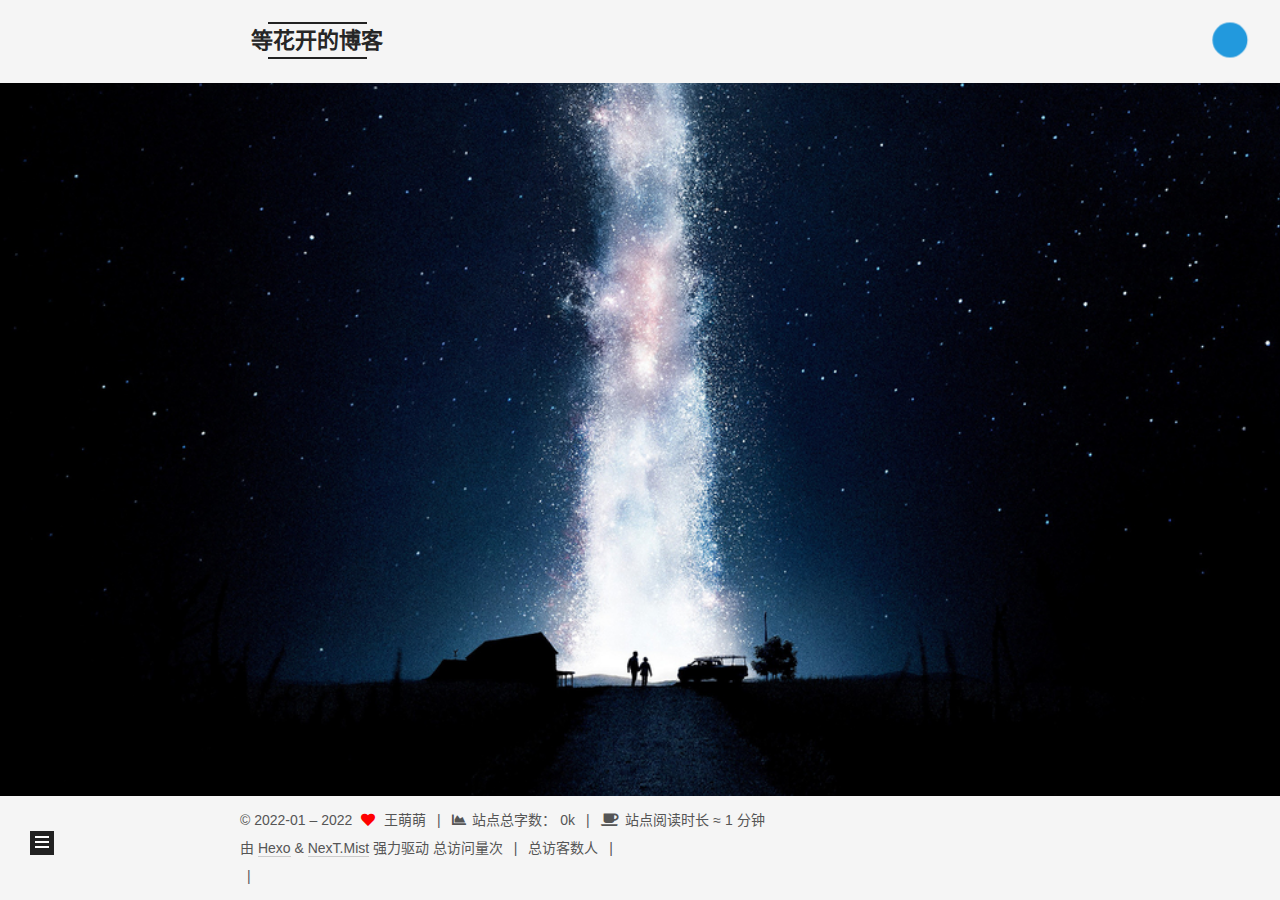
<file: archives/2022/02/index.html>
<!DOCTYPE html>
<html lang="zh-CN">
<head>
  <meta charset="UTF-8">
<meta name="viewport" content="width=device-width, initial-scale=1, maximum-scale=2">
<meta name="theme-color" content="#222">
<meta name="generator" content="Hexo 6.0.0">
  <link rel="apple-touch-icon" sizes="180x180" href="/images/apple-touch-icon-next.png">
  <link rel="icon" type="image/png" sizes="32x32" href="/images/favicon-32x32-next.png">
  <link rel="icon" type="image/png" sizes="16x16" href="/images/favicon-16x16-next.png">
  <link rel="mask-icon" href="/images/logo.svg" color="#222">

<link rel="stylesheet" href="/css/main.css">


<link rel="stylesheet" href="/lib/font-awesome/css/all.min.css">
  <link rel="stylesheet" href="/lib/pace/pace-theme-bounce.min.css">
  <script src="/lib/pace/pace.min.js"></script>

<script id="hexo-configurations">
    var NexT = window.NexT || {};
    var CONFIG = {"hostname":"example.com","root":"/","scheme":"Mist","version":"7.8.0","exturl":false,"sidebar":{"position":"left","display":"post","padding":18,"offset":12,"onmobile":false},"copycode":{"enable":false,"show_result":false,"style":null},"back2top":{"enable":true,"sidebar":false,"scrollpercent":false},"bookmark":{"enable":false,"color":"#222","save":"auto"},"fancybox":false,"mediumzoom":false,"lazyload":false,"pangu":false,"comments":{"style":"tabs","active":null,"storage":true,"lazyload":false,"nav":null},"algolia":{"hits":{"per_page":10},"labels":{"input_placeholder":"Search for Posts","hits_empty":"We didn't find any results for the search: ${query}","hits_stats":"${hits} results found in ${time} ms"}},"localsearch":{"enable":false,"trigger":"auto","top_n_per_article":1,"unescape":false,"preload":false},"motion":{"enable":true,"async":false,"transition":{"post_block":"fadeIn","post_header":"slideDownIn","post_body":"slideDownIn","coll_header":"slideLeftIn","sidebar":"slideUpIn"}}};
  </script>

  <meta name="description" content="游戏引擎学习&#x2F;努力成为TA的每一天">
<meta property="og:type" content="website">
<meta property="og:title" content="等花开的博客">
<meta property="og:url" content="http://example.com/archives/2022/02/index.html">
<meta property="og:site_name" content="等花开的博客">
<meta property="og:description" content="游戏引擎学习&#x2F;努力成为TA的每一天">
<meta property="og:locale" content="zh_CN">
<meta property="article:author" content="王萌萌">
<meta name="twitter:card" content="summary">

<link rel="canonical" href="http://example.com/archives/2022/02/">


<script id="page-configurations">
  // https://hexo.io/docs/variables.html
  CONFIG.page = {
    sidebar: "",
    isHome : false,
    isPost : false,
    lang   : 'zh-CN'
  };
</script>

  <title>归档 | 等花开的博客</title>
  






  <noscript>
  <style>
  .use-motion .brand,
  .use-motion .menu-item,
  .sidebar-inner,
  .use-motion .post-block,
  .use-motion .pagination,
  .use-motion .comments,
  .use-motion .post-header,
  .use-motion .post-body,
  .use-motion .collection-header { opacity: initial; }

  .use-motion .site-title,
  .use-motion .site-subtitle {
    opacity: initial;
    top: initial;
  }

  .use-motion .logo-line-before i { left: initial; }
  .use-motion .logo-line-after i { right: initial; }
  </style>
</noscript>

</head>

<body itemscope itemtype="http://schema.org/WebPage">
  <div class="container use-motion">
    <div class="headband"></div>

    <header class="header" itemscope itemtype="http://schema.org/WPHeader">
      <div class="header-inner"><div class="site-brand-container">
  <div class="site-nav-toggle">
    <div class="toggle" aria-label="切换导航栏">
      <span class="toggle-line toggle-line-first"></span>
      <span class="toggle-line toggle-line-middle"></span>
      <span class="toggle-line toggle-line-last"></span>
    </div>
  </div>

  <div class="site-meta">

    <a href="/" class="brand" rel="start">
      <span class="logo-line-before"><i></i></span>
      <h1 class="site-title">等花开的博客</h1>
      <span class="logo-line-after"><i></i></span>
    </a>
      <p class="site-subtitle" itemprop="description">NONE's Blog</p>
  </div>

  <div class="site-nav-right">
    <div class="toggle popup-trigger">
    </div>
  </div>
</div>




<nav class="site-nav">
  <ul id="menu" class="main-menu menu">
        <li class="menu-item menu-item-home">

    <a href="/" rel="section"><i class="fa fa-home fa-fw"></i>首页</a>

  </li>
        <li class="menu-item menu-item-categories">

    <a href="/categories/" rel="section"><i class="fa fa-th fa-fw"></i>分类</a>

  </li>
        <li class="menu-item menu-item-archives">

    <a href="/archives/" rel="section"><i class="fa fa-archive fa-fw"></i>归档</a>

  </li>
  </ul>
</nav>




</div>
    </header>

    
  <div class="back-to-top">
    <i class="fa fa-arrow-up"></i>
    <span>0%</span>
  </div>


    <main class="main">
      <div class="main-inner">
        <div class="content-wrap">
          

          <div class="content archive">
            

  
  
  
  <div class="post-block">
    <div class="posts-collapse">
      <div class="collection-title">
        <span class="collection-header">嗯..! 目前共计 1 篇日志。 继续努力。</span>
      </div>

      
    <div class="collection-year">
      <span class="collection-header">2022</span>
    </div>

  <article itemscope itemtype="http://schema.org/Article">
    <header class="post-header">

      <div class="post-meta">
        <time itemprop="dateCreated"
              datetime="2022-02-11T16:25:23+08:00"
              content="2022-02-11">
          02-11
        </time>
      </div>

      <div class="post-title">
          <a class="post-title-link" href="/2022/02/11/hello-world/" itemprop="url">
            <span itemprop="name">Hello World</span>
          </a>
      </div>

    </header>
  </article>


    </div>
  </div>
  
  
  

  



          </div>
          

<script>
  window.addEventListener('tabs:register', () => {
    let { activeClass } = CONFIG.comments;
    if (CONFIG.comments.storage) {
      activeClass = localStorage.getItem('comments_active') || activeClass;
    }
    if (activeClass) {
      let activeTab = document.querySelector(`a[href="#comment-${activeClass}"]`);
      if (activeTab) {
        activeTab.click();
      }
    }
  });
  if (CONFIG.comments.storage) {
    window.addEventListener('tabs:click', event => {
      if (!event.target.matches('.tabs-comment .tab-content .tab-pane')) return;
      let commentClass = event.target.classList[1];
      localStorage.setItem('comments_active', commentClass);
    });
  }
</script>

        </div>
          
  
  <div class="toggle sidebar-toggle">
    <span class="toggle-line toggle-line-first"></span>
    <span class="toggle-line toggle-line-middle"></span>
    <span class="toggle-line toggle-line-last"></span>
  </div>

  <aside class="sidebar">
    <div class="sidebar-inner">

      <ul class="sidebar-nav motion-element">
        <li class="sidebar-nav-toc">
          文章目录
        </li>
        <li class="sidebar-nav-overview">
          站点概览
        </li>
      </ul>

      <!--noindex-->
      <div class="post-toc-wrap sidebar-panel">
      </div>
      <!--/noindex-->

      <div class="site-overview-wrap sidebar-panel">
        <div class="site-author motion-element" itemprop="author" itemscope itemtype="http://schema.org/Person">
    <img class="site-author-image" itemprop="image" alt="王萌萌"
      src="/images/avatar.jpg">
  <p class="site-author-name" itemprop="name">王萌萌</p>
  <div class="site-description" itemprop="description">游戏引擎学习/努力成为TA的每一天</div>
</div>
<div class="site-state-wrap motion-element">
  <nav class="site-state">
      <div class="site-state-item site-state-posts">
          <a href="/archives/">
        
          <span class="site-state-item-count">1</span>
          <span class="site-state-item-name">日志</span>
        </a>
      </div>
  </nav>
</div>
  <div class="links-of-author motion-element">
      <span class="links-of-author-item">
        <a href="https://blog.csdn.net/qq_41835314" title="CSDN → https:&#x2F;&#x2F;blog.csdn.net&#x2F;qq_41835314" rel="noopener" target="_blank"><i class="codiepie fa-fw"></i>CSDN</a>
      </span>
  </div>



      </div>

    </div>
  </aside>
  <div id="sidebar-dimmer"></div>


      </div>
    </main>

    <footer class="footer">
      <div class="footer-inner">
        

        

<div class="copyright">
  
  &copy; 2022-01 – 
  <span itemprop="copyrightYear">2022</span>
  <span class="with-love">
    <i class="fa fa-heart"></i>
  </span>
  <span class="author" itemprop="copyrightHolder">王萌萌</span>
    <span class="post-meta-divider">|</span>
    <span class="post-meta-item-icon">
      <i class="fa fa-chart-area"></i>
    </span>
      <span class="post-meta-item-text">站点总字数：</span>
    <span title="站点总字数">0k</span>
    <span class="post-meta-divider">|</span>
    <span class="post-meta-item-icon">
      <i class="fa fa-coffee"></i>
    </span>
      <span class="post-meta-item-text">站点阅读时长 &asymp;</span>
    <span title="站点阅读时长">1 分钟</span>
</div>
  <div class="powered-by">由 <a href="https://hexo.io/" class="theme-link" rel="noopener" target="_blank">Hexo</a> & <a href="https://mist.theme-next.org/" class="theme-link" rel="noopener" target="_blank">NexT.Mist</a> 强力驱动
  </div>

    <script async src="//dn-lbstatics.qbox.me/busuanzi/2.3/busuanzi.pure.mini.js"></script>

    <span id="busuanzi_container_site_pv">总访问量<span id="busuanzi_value_site_pv"></span>次</span>
    <span class="post-meta-divider">|</span>
    <span id="busuanzi_container_site_uv">总访客数<span id="busuanzi_value_site_uv"></span>人</span>
    <span class="post-meta-divider">|</span>
<!-- 不蒜子计数初始值纠正 -->
<script>
$(document).ready(function() {

    var int = setInterval(fixCount, 50);  // 50ms周期检测函数
    var countOffset = 20000;  // 初始化首次数据

    function fixCount() {            
       if (document.getElementById("busuanzi_container_site_pv").style.display != "none")
        {
            $("#busuanzi_value_site_pv").html(parseInt($("#busuanzi_value_site_pv").html()) + countOffset); 
            clearInterval(int);
        }                  
        if ($("#busuanzi_container_site_pv").css("display") != "none")
        {
            $("#busuanzi_value_site_uv").html(parseInt($("#busuanzi_value_site_uv").html()) + countOffset); // 加上初始数据 
            clearInterval(int); // 停止检测
        }  
    }
       	
});
</script> 

        
<div class="busuanzi-count">
  <script async src="https://busuanzi.ibruce.info/busuanzi/2.3/busuanzi.pure.mini.js"></script>
    <span class="post-meta-item" id="busuanzi_container_site_uv" style="display: none;">
      <span class="post-meta-item-icon">
        <i class="fa fa-user"></i>
      </span>
      <span class="site-uv" title="总访客量">
        <span id="busuanzi_value_site_uv"></span>
      </span>
    </span>
    <span class="post-meta-divider">|</span>
    <span class="post-meta-item" id="busuanzi_container_site_pv" style="display: none;">
      <span class="post-meta-item-icon">
        <i class="fa fa-eye"></i>
      </span>
      <span class="site-pv" title="总访问量">
        <span id="busuanzi_value_site_pv"></span>
      </span>
    </span>
</div>








      </div>
    </footer>
  </div>

  
  <script src="/lib/anime.min.js"></script>
  <script src="/lib/velocity/velocity.min.js"></script>
  <script src="/lib/velocity/velocity.ui.min.js"></script>

<script src="/js/utils.js"></script>

<script src="/js/motion.js"></script>


<script src="/js/schemes/muse.js"></script>


<script src="/js/next-boot.js"></script>




  















  

  

</body>
</html>
</file>
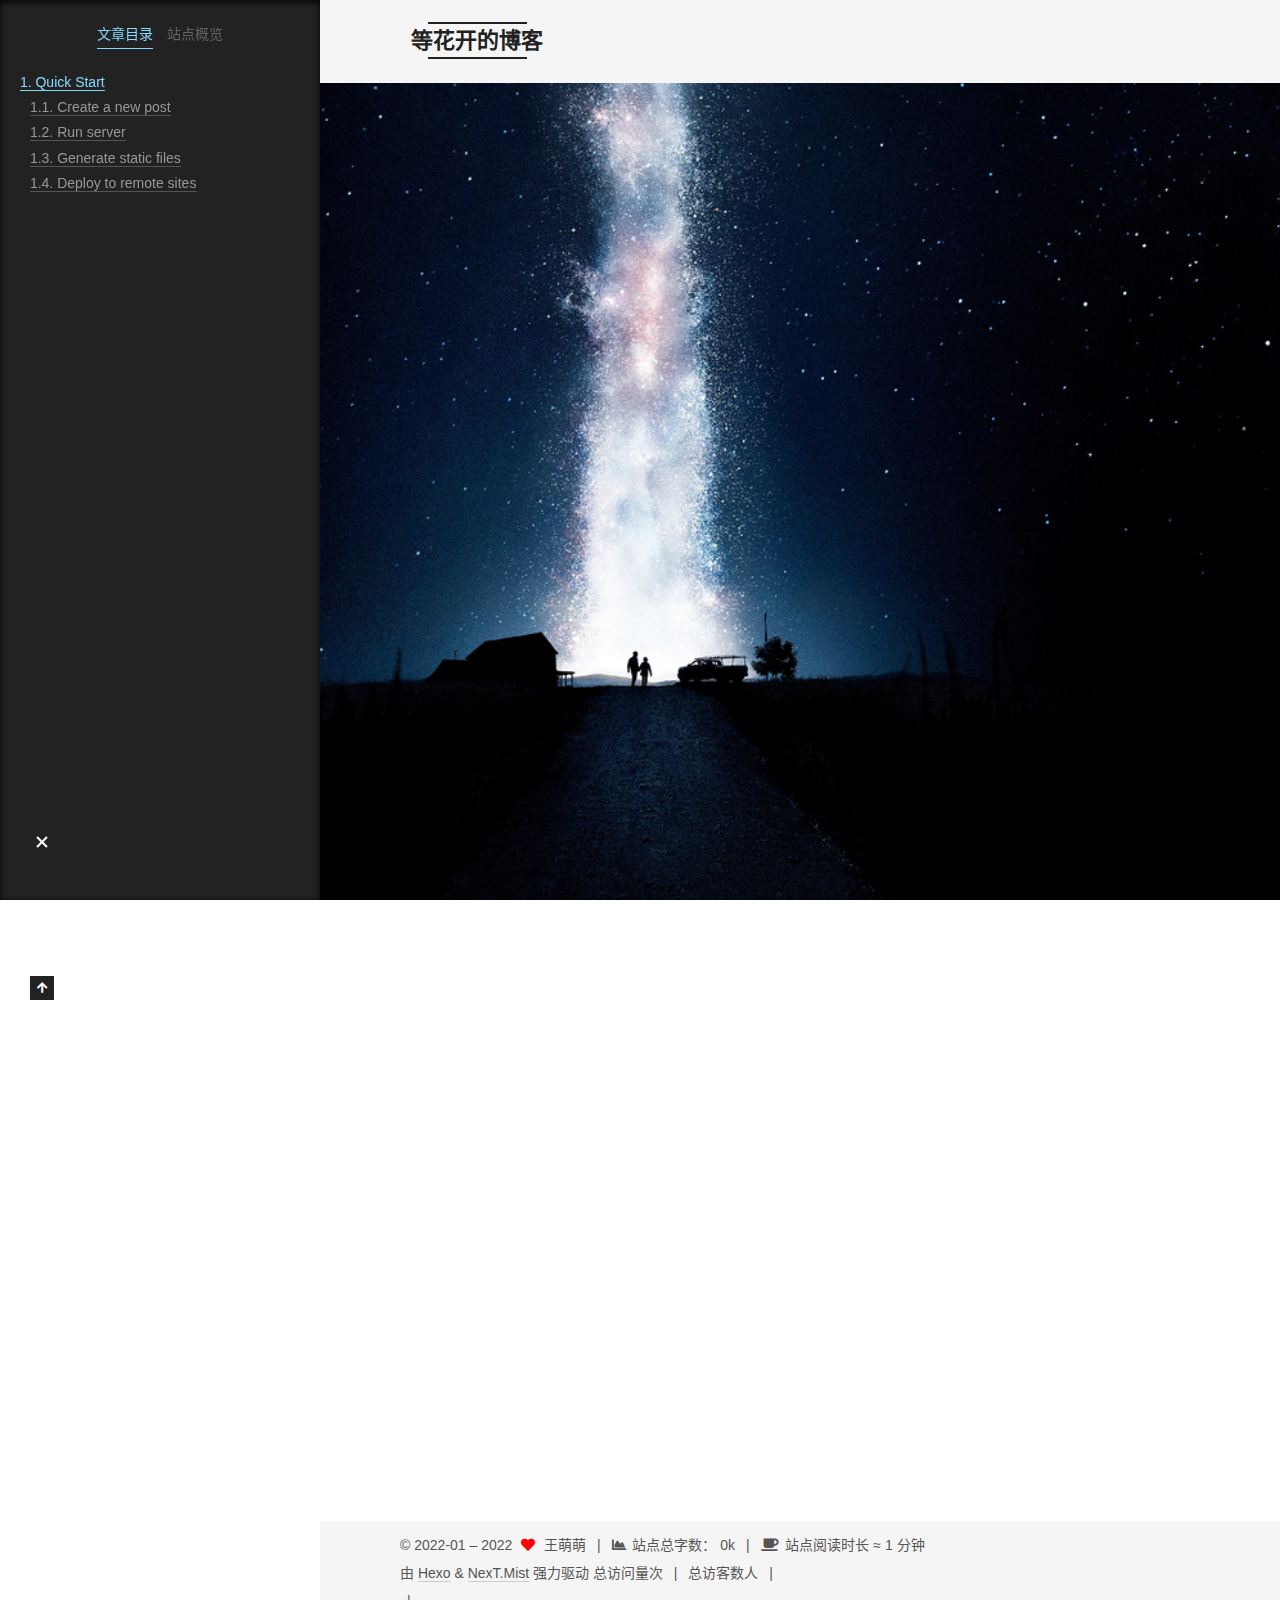
<file: 2022/02/11/hello-world/index.html>
<!DOCTYPE html>
<html lang="zh-CN">
<head>
  <meta charset="UTF-8">
<meta name="viewport" content="width=device-width, initial-scale=1, maximum-scale=2">
<meta name="theme-color" content="#222">
<meta name="generator" content="Hexo 6.0.0">
  <link rel="apple-touch-icon" sizes="180x180" href="/images/apple-touch-icon-next.png">
  <link rel="icon" type="image/png" sizes="32x32" href="/images/favicon-32x32-next.png">
  <link rel="icon" type="image/png" sizes="16x16" href="/images/favicon-16x16-next.png">
  <link rel="mask-icon" href="/images/logo.svg" color="#222">

<link rel="stylesheet" href="/css/main.css">


<link rel="stylesheet" href="/lib/font-awesome/css/all.min.css">
  <link rel="stylesheet" href="/lib/pace/pace-theme-bounce.min.css">
  <script src="/lib/pace/pace.min.js"></script>

<script id="hexo-configurations">
    var NexT = window.NexT || {};
    var CONFIG = {"hostname":"example.com","root":"/","scheme":"Mist","version":"7.8.0","exturl":false,"sidebar":{"position":"left","display":"post","padding":18,"offset":12,"onmobile":false},"copycode":{"enable":false,"show_result":false,"style":null},"back2top":{"enable":true,"sidebar":false,"scrollpercent":false},"bookmark":{"enable":false,"color":"#222","save":"auto"},"fancybox":false,"mediumzoom":false,"lazyload":false,"pangu":false,"comments":{"style":"tabs","active":null,"storage":true,"lazyload":false,"nav":null},"algolia":{"hits":{"per_page":10},"labels":{"input_placeholder":"Search for Posts","hits_empty":"We didn't find any results for the search: ${query}","hits_stats":"${hits} results found in ${time} ms"}},"localsearch":{"enable":false,"trigger":"auto","top_n_per_article":1,"unescape":false,"preload":false},"motion":{"enable":true,"async":false,"transition":{"post_block":"fadeIn","post_header":"slideDownIn","post_body":"slideDownIn","coll_header":"slideLeftIn","sidebar":"slideUpIn"}}};
  </script>

  <meta name="description" content="Welcome to Hexo! This is your very first post. Check documentation for more info. If you get any problems when using Hexo, you can find the answer in troubleshooting or you can ask me on GitHub. Quick">
<meta property="og:type" content="article">
<meta property="og:title" content="Hello World">
<meta property="og:url" content="http://example.com/2022/02/11/hello-world/index.html">
<meta property="og:site_name" content="等花开的博客">
<meta property="og:description" content="Welcome to Hexo! This is your very first post. Check documentation for more info. If you get any problems when using Hexo, you can find the answer in troubleshooting or you can ask me on GitHub. Quick">
<meta property="og:locale" content="zh_CN">
<meta property="article:published_time" content="2022-02-11T08:25:23.142Z">
<meta property="article:modified_time" content="2022-02-11T08:25:23.142Z">
<meta property="article:author" content="王萌萌">
<meta name="twitter:card" content="summary">

<link rel="canonical" href="http://example.com/2022/02/11/hello-world/">


<script id="page-configurations">
  // https://hexo.io/docs/variables.html
  CONFIG.page = {
    sidebar: "",
    isHome : false,
    isPost : true,
    lang   : 'zh-CN'
  };
</script>

  <title>Hello World | 等花开的博客</title>
  






  <noscript>
  <style>
  .use-motion .brand,
  .use-motion .menu-item,
  .sidebar-inner,
  .use-motion .post-block,
  .use-motion .pagination,
  .use-motion .comments,
  .use-motion .post-header,
  .use-motion .post-body,
  .use-motion .collection-header { opacity: initial; }

  .use-motion .site-title,
  .use-motion .site-subtitle {
    opacity: initial;
    top: initial;
  }

  .use-motion .logo-line-before i { left: initial; }
  .use-motion .logo-line-after i { right: initial; }
  </style>
</noscript>

</head>

<body itemscope itemtype="http://schema.org/WebPage">
  <div class="container use-motion">
    <div class="headband"></div>

    <header class="header" itemscope itemtype="http://schema.org/WPHeader">
      <div class="header-inner"><div class="site-brand-container">
  <div class="site-nav-toggle">
    <div class="toggle" aria-label="切换导航栏">
      <span class="toggle-line toggle-line-first"></span>
      <span class="toggle-line toggle-line-middle"></span>
      <span class="toggle-line toggle-line-last"></span>
    </div>
  </div>

  <div class="site-meta">

    <a href="/" class="brand" rel="start">
      <span class="logo-line-before"><i></i></span>
      <h1 class="site-title">等花开的博客</h1>
      <span class="logo-line-after"><i></i></span>
    </a>
      <p class="site-subtitle" itemprop="description">NONE's Blog</p>
  </div>

  <div class="site-nav-right">
    <div class="toggle popup-trigger">
    </div>
  </div>
</div>




<nav class="site-nav">
  <ul id="menu" class="main-menu menu">
        <li class="menu-item menu-item-home">

    <a href="/" rel="section"><i class="fa fa-home fa-fw"></i>首页</a>

  </li>
        <li class="menu-item menu-item-categories">

    <a href="/categories/" rel="section"><i class="fa fa-th fa-fw"></i>分类</a>

  </li>
        <li class="menu-item menu-item-archives">

    <a href="/archives/" rel="section"><i class="fa fa-archive fa-fw"></i>归档</a>

  </li>
  </ul>
</nav>




</div>
    </header>

    
  <div class="back-to-top">
    <i class="fa fa-arrow-up"></i>
    <span>0%</span>
  </div>


    <main class="main">
      <div class="main-inner">
        <div class="content-wrap">
          

          <div class="content post posts-expand">
            

    
  
  
  <article itemscope itemtype="http://schema.org/Article" class="post-block" lang="zh-CN">
    <link itemprop="mainEntityOfPage" href="http://example.com/2022/02/11/hello-world/">

    <span hidden itemprop="author" itemscope itemtype="http://schema.org/Person">
      <meta itemprop="image" content="/images/avatar.jpg">
      <meta itemprop="name" content="王萌萌">
      <meta itemprop="description" content="游戏引擎学习/努力成为TA的每一天">
    </span>

    <span hidden itemprop="publisher" itemscope itemtype="http://schema.org/Organization">
      <meta itemprop="name" content="等花开的博客">
    </span>
      <header class="post-header">
        <h1 class="post-title" itemprop="name headline">
          Hello World
        </h1>

        <div class="post-meta">
            <span class="post-meta-item">
              <span class="post-meta-item-icon">
                <i class="far fa-calendar"></i>
              </span>
              <span class="post-meta-item-text">发表于</span>

              <time title="创建时间：2022-02-11 16:25:23" itemprop="dateCreated datePublished" datetime="2022-02-11T16:25:23+08:00">2022-02-11</time>
            </span>

          
            <span class="post-meta-item" title="阅读次数" id="busuanzi_container_page_pv" style="display: none;">
              <span class="post-meta-item-icon">
                <i class="fa fa-eye"></i>
              </span>
              <span class="post-meta-item-text">阅读次数：</span>
              <span id="busuanzi_value_page_pv"></span>
            </span><br>
            <span class="post-meta-item" title="本文字数">
              <span class="post-meta-item-icon">
                <i class="far fa-file-word"></i>
              </span>
                <span class="post-meta-item-text">本文字数：</span>
              <span>367</span>
            </span>
            <span class="post-meta-item" title="阅读时长">
              <span class="post-meta-item-icon">
                <i class="far fa-clock"></i>
              </span>
                <span class="post-meta-item-text">阅读时长 &asymp;</span>
              <span>1 分钟</span>
            </span>

        </div>
      </header>

    
    
    
    <div class="post-body" itemprop="articleBody">

      
        <p>Welcome to <a target="_blank" rel="noopener" href="https://hexo.io/">Hexo</a>! This is your very first post. Check <a target="_blank" rel="noopener" href="https://hexo.io/docs/">documentation</a> for more info. If you get any problems when using Hexo, you can find the answer in <a target="_blank" rel="noopener" href="https://hexo.io/docs/troubleshooting.html">troubleshooting</a> or you can ask me on <a target="_blank" rel="noopener" href="https://github.com/hexojs/hexo/issues">GitHub</a>.</p>
<h2 id="Quick-Start"><a href="#Quick-Start" class="headerlink" title="Quick Start"></a>Quick Start</h2><h3 id="Create-a-new-post"><a href="#Create-a-new-post" class="headerlink" title="Create a new post"></a>Create a new post</h3><figure class="highlight bash"><table><tr><td class="gutter"><pre><span class="line">1</span><br></pre></td><td class="code"><pre><span class="line">$ hexo new <span class="string">&quot;My New Post&quot;</span></span><br></pre></td></tr></table></figure>

<p>More info: <a target="_blank" rel="noopener" href="https://hexo.io/docs/writing.html">Writing</a></p>
<h3 id="Run-server"><a href="#Run-server" class="headerlink" title="Run server"></a>Run server</h3><figure class="highlight bash"><table><tr><td class="gutter"><pre><span class="line">1</span><br></pre></td><td class="code"><pre><span class="line">$ hexo server</span><br></pre></td></tr></table></figure>

<p>More info: <a target="_blank" rel="noopener" href="https://hexo.io/docs/server.html">Server</a></p>
<h3 id="Generate-static-files"><a href="#Generate-static-files" class="headerlink" title="Generate static files"></a>Generate static files</h3><figure class="highlight bash"><table><tr><td class="gutter"><pre><span class="line">1</span><br></pre></td><td class="code"><pre><span class="line">$ hexo generate</span><br></pre></td></tr></table></figure>

<p>More info: <a target="_blank" rel="noopener" href="https://hexo.io/docs/generating.html">Generating</a></p>
<h3 id="Deploy-to-remote-sites"><a href="#Deploy-to-remote-sites" class="headerlink" title="Deploy to remote sites"></a>Deploy to remote sites</h3><figure class="highlight bash"><table><tr><td class="gutter"><pre><span class="line">1</span><br></pre></td><td class="code"><pre><span class="line">$ hexo deploy</span><br></pre></td></tr></table></figure>

<p>More info: <a target="_blank" rel="noopener" href="https://hexo.io/docs/one-command-deployment.html">Deployment</a></p>

    </div>

    
    
    
 
   <div>
     <div>
    
        <div style="text-align:center;color: #ccc;font-size:18px;">---------------- The end ----------------</div>
    
</div>
   </div>
 

      <footer class="post-footer">

        


        
      </footer>
    
  </article>
  
  
  



          </div>
          

<script>
  window.addEventListener('tabs:register', () => {
    let { activeClass } = CONFIG.comments;
    if (CONFIG.comments.storage) {
      activeClass = localStorage.getItem('comments_active') || activeClass;
    }
    if (activeClass) {
      let activeTab = document.querySelector(`a[href="#comment-${activeClass}"]`);
      if (activeTab) {
        activeTab.click();
      }
    }
  });
  if (CONFIG.comments.storage) {
    window.addEventListener('tabs:click', event => {
      if (!event.target.matches('.tabs-comment .tab-content .tab-pane')) return;
      let commentClass = event.target.classList[1];
      localStorage.setItem('comments_active', commentClass);
    });
  }
</script>

        </div>
          
  
  <div class="toggle sidebar-toggle">
    <span class="toggle-line toggle-line-first"></span>
    <span class="toggle-line toggle-line-middle"></span>
    <span class="toggle-line toggle-line-last"></span>
  </div>

  <aside class="sidebar">
    <div class="sidebar-inner">

      <ul class="sidebar-nav motion-element">
        <li class="sidebar-nav-toc">
          文章目录
        </li>
        <li class="sidebar-nav-overview">
          站点概览
        </li>
      </ul>

      <!--noindex-->
      <div class="post-toc-wrap sidebar-panel">
          <div class="post-toc motion-element"><ol class="nav"><li class="nav-item nav-level-2"><a class="nav-link" href="#Quick-Start"><span class="nav-number">1.</span> <span class="nav-text">Quick Start</span></a><ol class="nav-child"><li class="nav-item nav-level-3"><a class="nav-link" href="#Create-a-new-post"><span class="nav-number">1.1.</span> <span class="nav-text">Create a new post</span></a></li><li class="nav-item nav-level-3"><a class="nav-link" href="#Run-server"><span class="nav-number">1.2.</span> <span class="nav-text">Run server</span></a></li><li class="nav-item nav-level-3"><a class="nav-link" href="#Generate-static-files"><span class="nav-number">1.3.</span> <span class="nav-text">Generate static files</span></a></li><li class="nav-item nav-level-3"><a class="nav-link" href="#Deploy-to-remote-sites"><span class="nav-number">1.4.</span> <span class="nav-text">Deploy to remote sites</span></a></li></ol></li></ol></div>
      </div>
      <!--/noindex-->

      <div class="site-overview-wrap sidebar-panel">
        <div class="site-author motion-element" itemprop="author" itemscope itemtype="http://schema.org/Person">
    <img class="site-author-image" itemprop="image" alt="王萌萌"
      src="/images/avatar.jpg">
  <p class="site-author-name" itemprop="name">王萌萌</p>
  <div class="site-description" itemprop="description">游戏引擎学习/努力成为TA的每一天</div>
</div>
<div class="site-state-wrap motion-element">
  <nav class="site-state">
      <div class="site-state-item site-state-posts">
          <a href="/archives/">
        
          <span class="site-state-item-count">1</span>
          <span class="site-state-item-name">日志</span>
        </a>
      </div>
  </nav>
</div>
  <div class="links-of-author motion-element">
      <span class="links-of-author-item">
        <a href="https://blog.csdn.net/qq_41835314" title="CSDN → https:&#x2F;&#x2F;blog.csdn.net&#x2F;qq_41835314" rel="noopener" target="_blank"><i class="codiepie fa-fw"></i>CSDN</a>
      </span>
  </div>



      </div>

    </div>
  </aside>
  <div id="sidebar-dimmer"></div>


      </div>
    </main>

    <footer class="footer">
      <div class="footer-inner">
        

        

<div class="copyright">
  
  &copy; 2022-01 – 
  <span itemprop="copyrightYear">2022</span>
  <span class="with-love">
    <i class="fa fa-heart"></i>
  </span>
  <span class="author" itemprop="copyrightHolder">王萌萌</span>
    <span class="post-meta-divider">|</span>
    <span class="post-meta-item-icon">
      <i class="fa fa-chart-area"></i>
    </span>
      <span class="post-meta-item-text">站点总字数：</span>
    <span title="站点总字数">0k</span>
    <span class="post-meta-divider">|</span>
    <span class="post-meta-item-icon">
      <i class="fa fa-coffee"></i>
    </span>
      <span class="post-meta-item-text">站点阅读时长 &asymp;</span>
    <span title="站点阅读时长">1 分钟</span>
</div>
  <div class="powered-by">由 <a href="https://hexo.io/" class="theme-link" rel="noopener" target="_blank">Hexo</a> & <a href="https://mist.theme-next.org/" class="theme-link" rel="noopener" target="_blank">NexT.Mist</a> 强力驱动
  </div>

    <script async src="//dn-lbstatics.qbox.me/busuanzi/2.3/busuanzi.pure.mini.js"></script>

    <span id="busuanzi_container_site_pv">总访问量<span id="busuanzi_value_site_pv"></span>次</span>
    <span class="post-meta-divider">|</span>
    <span id="busuanzi_container_site_uv">总访客数<span id="busuanzi_value_site_uv"></span>人</span>
    <span class="post-meta-divider">|</span>
<!-- 不蒜子计数初始值纠正 -->
<script>
$(document).ready(function() {

    var int = setInterval(fixCount, 50);  // 50ms周期检测函数
    var countOffset = 20000;  // 初始化首次数据

    function fixCount() {            
       if (document.getElementById("busuanzi_container_site_pv").style.display != "none")
        {
            $("#busuanzi_value_site_pv").html(parseInt($("#busuanzi_value_site_pv").html()) + countOffset); 
            clearInterval(int);
        }                  
        if ($("#busuanzi_container_site_pv").css("display") != "none")
        {
            $("#busuanzi_value_site_uv").html(parseInt($("#busuanzi_value_site_uv").html()) + countOffset); // 加上初始数据 
            clearInterval(int); // 停止检测
        }  
    }
       	
});
</script> 

        
<div class="busuanzi-count">
  <script async src="https://busuanzi.ibruce.info/busuanzi/2.3/busuanzi.pure.mini.js"></script>
    <span class="post-meta-item" id="busuanzi_container_site_uv" style="display: none;">
      <span class="post-meta-item-icon">
        <i class="fa fa-user"></i>
      </span>
      <span class="site-uv" title="总访客量">
        <span id="busuanzi_value_site_uv"></span>
      </span>
    </span>
    <span class="post-meta-divider">|</span>
    <span class="post-meta-item" id="busuanzi_container_site_pv" style="display: none;">
      <span class="post-meta-item-icon">
        <i class="fa fa-eye"></i>
      </span>
      <span class="site-pv" title="总访问量">
        <span id="busuanzi_value_site_pv"></span>
      </span>
    </span>
</div>








      </div>
    </footer>
  </div>

  
  <script src="/lib/anime.min.js"></script>
  <script src="/lib/velocity/velocity.min.js"></script>
  <script src="/lib/velocity/velocity.ui.min.js"></script>

<script src="/js/utils.js"></script>

<script src="/js/motion.js"></script>


<script src="/js/schemes/muse.js"></script>


<script src="/js/next-boot.js"></script>




  















  

  

</body>
</html>
</file>
<file: css/main.css>
:root {
  --body-bg-color: #fff;
  --content-bg-color: #f5f5f5;
  --card-bg-color: #f5f5f5;
  --text-color: #555;
  --blockquote-color: #666;
  --link-color: #555;
  --link-hover-color: #222;
  --brand-color: #222;
  --brand-hover-color: #222;
  --table-row-odd-bg-color: #f9f9f9;
  --table-row-hover-bg-color: #f5f5f5;
  --menu-item-bg-color: #ddd;
  --btn-default-bg: transparent;
  --btn-default-color: var(--link-color);
  --btn-default-border-color: var(--link-color);
  --btn-default-hover-bg: transparent;
  --btn-default-hover-color: var(--link-hover-color);
  --btn-default-hover-border-color: var(--link-hover-color);
}
html {
  line-height: 1.15; /* 1 */
  -webkit-text-size-adjust: 100%; /* 2 */
}
body {
  margin: 0;
}
main {
  display: block;
}
h1 {
  font-size: 2em;
  margin: 0.67em 0;
}
hr {
  box-sizing: content-box; /* 1 */
  height: 0; /* 1 */
  overflow: visible; /* 2 */
}
pre {
  font-family: monospace, monospace; /* 1 */
  font-size: 1em; /* 2 */
}
a {
  background: transparent;
}
abbr[title] {
  border-bottom: none; /* 1 */
  text-decoration: underline; /* 2 */
  text-decoration: underline dotted; /* 2 */
}
b,
strong {
  font-weight: bolder;
}
code,
kbd,
samp {
  font-family: monospace, monospace; /* 1 */
  font-size: 1em; /* 2 */
}
small {
  font-size: 80%;
}
sub,
sup {
  font-size: 75%;
  line-height: 0;
  position: relative;
  vertical-align: baseline;
}
sub {
  bottom: -0.25em;
}
sup {
  top: -0.5em;
}
img {
  border-style: none;
}
button,
input,
optgroup,
select,
textarea {
  font-family: inherit; /* 1 */
  font-size: 100%; /* 1 */
  line-height: 1.15; /* 1 */
  margin: 0; /* 2 */
}
button,
input {
/* 1 */
  overflow: visible;
}
button,
select {
/* 1 */
  text-transform: none;
}
button,
[type='button'],
[type='reset'],
[type='submit'] {
  -webkit-appearance: button;
}
button::-moz-focus-inner,
[type='button']::-moz-focus-inner,
[type='reset']::-moz-focus-inner,
[type='submit']::-moz-focus-inner {
  border-style: none;
  padding: 0;
}
button:-moz-focusring,
[type='button']:-moz-focusring,
[type='reset']:-moz-focusring,
[type='submit']:-moz-focusring {
  outline: 1px dotted ButtonText;
}
fieldset {
  padding: 0.35em 0.75em 0.625em;
}
legend {
  box-sizing: border-box; /* 1 */
  color: inherit; /* 2 */
  display: table; /* 1 */
  max-width: 100%; /* 1 */
  padding: 0; /* 3 */
  white-space: normal; /* 1 */
}
progress {
  vertical-align: baseline;
}
textarea {
  overflow: auto;
}
[type='checkbox'],
[type='radio'] {
  box-sizing: border-box; /* 1 */
  padding: 0; /* 2 */
}
[type='number']::-webkit-inner-spin-button,
[type='number']::-webkit-outer-spin-button {
  height: auto;
}
[type='search'] {
  outline-offset: -2px; /* 2 */
  -webkit-appearance: textfield; /* 1 */
}
[type='search']::-webkit-search-decoration {
  -webkit-appearance: none;
}
::-webkit-file-upload-button {
  font: inherit; /* 2 */
  -webkit-appearance: button; /* 1 */
}
details {
  display: block;
}
summary {
  display: list-item;
}
template {
  display: none;
}
[hidden] {
  display: none;
}
::selection {
  background: #262a30;
  color: #eee;
}
html,
body {
  height: 100%;
}
body {
  background: var(--body-bg-color);
  color: var(--text-color);
  font-family: 'Lato', "PingFang SC", "Microsoft YaHei", sans-serif;
  font-size: 1em;
  line-height: 2;
}
@media (max-width: 991px) {
  body {
    padding-left: 0 !important;
    padding-right: 0 !important;
  }
}
h1,
h2,
h3,
h4,
h5,
h6 {
  font-family: 'Lato', "PingFang SC", "Microsoft YaHei", sans-serif;
  font-weight: bold;
  line-height: 1.5;
  margin: 20px 0 15px;
}
h1 {
  font-size: 1.5em;
}
h2 {
  font-size: 1.375em;
}
h3 {
  font-size: 1.25em;
}
h4 {
  font-size: 1.125em;
}
h5 {
  font-size: 1em;
}
h6 {
  font-size: 0.875em;
}
p {
  margin: 0 0 20px 0;
}
a,
span.exturl {
  border-bottom: 1px solid #ccc;
  color: var(--link-color);
  outline: 0;
  text-decoration: none;
  overflow-wrap: break-word;
  word-wrap: break-word;
  cursor: pointer;
}
a:hover,
span.exturl:hover {
  border-bottom-color: var(--link-hover-color);
  color: var(--link-hover-color);
}
iframe,
img,
video {
  display: block;
  margin-left: auto;
  margin-right: auto;
  max-width: 100%;
}
hr {
  background-image: repeating-linear-gradient(-45deg, #ddd, #ddd 4px, transparent 4px, transparent 8px);
  border: 0;
  height: 3px;
  margin: 40px 0;
}
blockquote {
  border-left: 4px solid #ddd;
  color: var(--blockquote-color);
  margin: 0;
  padding: 0 15px;
}
blockquote cite::before {
  content: '-';
  padding: 0 5px;
}
dt {
  font-weight: bold;
}
dd {
  margin: 0;
  padding: 0;
}
kbd {
  background-color: #f5f5f5;
  background-image: linear-gradient(#eee, #fff, #eee);
  border: 1px solid #ccc;
  border-radius: 0.2em;
  box-shadow: 0.1em 0.1em 0.2em rgba(0,0,0,0.1);
  color: #555;
  font-family: inherit;
  padding: 0.1em 0.3em;
  white-space: nowrap;
}
.table-container {
  overflow: auto;
}
table {
  border-collapse: collapse;
  border-spacing: 0;
  font-size: 0.875em;
  margin: 0 0 20px 0;
  width: 100%;
}
tbody tr:nth-of-type(odd) {
  background: var(--table-row-odd-bg-color);
}
tbody tr:hover {
  background: var(--table-row-hover-bg-color);
}
caption,
th,
td {
  font-weight: normal;
  padding: 8px;
  vertical-align: middle;
}
th,
td {
  border: 1px solid #ddd;
  border-bottom: 3px solid #ddd;
}
th {
  font-weight: 700;
  padding-bottom: 10px;
}
td {
  border-bottom-width: 1px;
}
.btn {
  background: var(--btn-default-bg);
  border: 2px solid var(--btn-default-border-color);
  border-radius: 0;
  color: var(--btn-default-color);
  display: inline-block;
  font-size: 0.875em;
  line-height: 2;
  padding: 0 20px;
  text-decoration: none;
  transition-property: background-color;
  transition-delay: 0s;
  transition-duration: 0.2s;
  transition-timing-function: ease-in-out;
}
.btn:hover {
  background: var(--btn-default-hover-bg);
  border-color: var(--btn-default-hover-border-color);
  color: var(--btn-default-hover-color);
}
.btn + .btn {
  margin: 0 0 8px 8px;
}
.btn .fa-fw {
  text-align: left;
  width: 1.285714285714286em;
}
.toggle {
  line-height: 0;
}
.toggle .toggle-line {
  background: #fff;
  display: inline-block;
  height: 2px;
  left: 0;
  position: relative;
  top: 0;
  transition: all 0.4s;
  vertical-align: top;
  width: 100%;
}
.toggle .toggle-line:not(:first-child) {
  margin-top: 3px;
}
.toggle.toggle-arrow .toggle-line-first {
  left: 50%;
  top: 2px;
  transform: rotate(45deg);
  width: 50%;
}
.toggle.toggle-arrow .toggle-line-middle {
  left: 2px;
  width: 90%;
}
.toggle.toggle-arrow .toggle-line-last {
  left: 50%;
  top: -2px;
  transform: rotate(-45deg);
  width: 50%;
}
.toggle.toggle-close .toggle-line-first {
  transform: rotate(-45deg);
  top: 5px;
}
.toggle.toggle-close .toggle-line-middle {
  opacity: 0;
}
.toggle.toggle-close .toggle-line-last {
  transform: rotate(45deg);
  top: -5px;
}
.highlight,
pre {
  background: #f7f7f7;
  color: #4d4d4c;
  line-height: 1.6;
  margin: 0 auto 20px;
}
pre,
code {
  font-family: consolas, Menlo, monospace, "PingFang SC", "Microsoft YaHei";
}
code {
  background: #eee;
  border-radius: 3px;
  color: #555;
  padding: 2px 4px;
  overflow-wrap: break-word;
  word-wrap: break-word;
}
.highlight *::selection {
  background: #d6d6d6;
}
.highlight pre {
  border: 0;
  margin: 0;
  padding: 10px 0;
}
.highlight table {
  border: 0;
  margin: 0;
  width: auto;
}
.highlight td {
  border: 0;
  padding: 0;
}
.highlight figcaption {
  background: #eff2f3;
  color: #4d4d4c;
  display: flex;
  font-size: 0.875em;
  justify-content: space-between;
  line-height: 1.2;
  padding: 0.5em;
}
.highlight figcaption a {
  color: #4d4d4c;
}
.highlight figcaption a:hover {
  border-bottom-color: #4d4d4c;
}
.highlight .gutter {
  -moz-user-select: none;
  -ms-user-select: none;
  -webkit-user-select: none;
  user-select: none;
}
.highlight .gutter pre {
  background: #eff2f3;
  color: #869194;
  padding-left: 10px;
  padding-right: 10px;
  text-align: right;
}
.highlight .code pre {
  background: #f7f7f7;
  padding-left: 10px;
  width: 100%;
}
.gist table {
  width: auto;
}
.gist table td {
  border: 0;
}
pre {
  overflow: auto;
  padding: 10px;
}
pre code {
  background: none;
  color: #4d4d4c;
  font-size: 0.875em;
  padding: 0;
  text-shadow: none;
}
pre .deletion {
  background: #fdd;
}
pre .addition {
  background: #dfd;
}
pre .meta {
  color: #eab700;
  -moz-user-select: none;
  -ms-user-select: none;
  -webkit-user-select: none;
  user-select: none;
}
pre .comment {
  color: #8e908c;
}
pre .variable,
pre .attribute,
pre .tag,
pre .name,
pre .regexp,
pre .ruby .constant,
pre .xml .tag .title,
pre .xml .pi,
pre .xml .doctype,
pre .html .doctype,
pre .css .id,
pre .css .class,
pre .css .pseudo {
  color: #c82829;
}
pre .number,
pre .preprocessor,
pre .built_in,
pre .builtin-name,
pre .literal,
pre .params,
pre .constant,
pre .command {
  color: #f5871f;
}
pre .ruby .class .title,
pre .css .rules .attribute,
pre .string,
pre .symbol,
pre .value,
pre .inheritance,
pre .header,
pre .ruby .symbol,
pre .xml .cdata,
pre .special,
pre .formula {
  color: #718c00;
}
pre .title,
pre .css .hexcolor {
  color: #3e999f;
}
pre .function,
pre .python .decorator,
pre .python .title,
pre .ruby .function .title,
pre .ruby .title .keyword,
pre .perl .sub,
pre .javascript .title,
pre .coffeescript .title {
  color: #4271ae;
}
pre .keyword,
pre .javascript .function {
  color: #8959a8;
}
.blockquote-center {
  border-left: none;
  margin: 40px 0;
  padding: 0;
  position: relative;
  text-align: center;
}
.blockquote-center .fa {
  display: block;
  opacity: 0.6;
  position: absolute;
  width: 100%;
}
.blockquote-center .fa-quote-left {
  border-top: 1px solid #ccc;
  text-align: left;
  top: -20px;
}
.blockquote-center .fa-quote-right {
  border-bottom: 1px solid #ccc;
  text-align: right;
  bottom: -20px;
}
.blockquote-center p,
.blockquote-center div {
  text-align: center;
}
.post-body .group-picture img {
  margin: 0 auto;
  padding: 0 3px;
}
.group-picture-row {
  margin-bottom: 6px;
  overflow: hidden;
}
.group-picture-column {
  float: left;
  margin-bottom: 10px;
}
.post-body .label {
  color: #555;
  display: inline;
  padding: 0 2px;
}
.post-body .label.default {
  background: #f0f0f0;
}
.post-body .label.primary {
  background: #efe6f7;
}
.post-body .label.info {
  background: #e5f2f8;
}
.post-body .label.success {
  background: #e7f4e9;
}
.post-body .label.warning {
  background: #fcf6e1;
}
.post-body .label.danger {
  background: #fae8eb;
}
.post-body .tabs {
  margin-bottom: 20px;
}
.post-body .tabs,
.tabs-comment {
  display: block;
  padding-top: 10px;
  position: relative;
}
.post-body .tabs ul.nav-tabs,
.tabs-comment ul.nav-tabs {
  display: flex;
  flex-wrap: wrap;
  margin: 0;
  margin-bottom: -1px;
  padding: 0;
}
@media (max-width: 413px) {
  .post-body .tabs ul.nav-tabs,
  .tabs-comment ul.nav-tabs {
    display: block;
    margin-bottom: 5px;
  }
}
.post-body .tabs ul.nav-tabs li.tab,
.tabs-comment ul.nav-tabs li.tab {
  border-bottom: 1px solid #ddd;
  border-left: 1px solid transparent;
  border-right: 1px solid transparent;
  border-top: 3px solid transparent;
  flex-grow: 1;
  list-style-type: none;
  border-radius: 0 0 0 0;
}
@media (max-width: 413px) {
  .post-body .tabs ul.nav-tabs li.tab,
  .tabs-comment ul.nav-tabs li.tab {
    border-bottom: 1px solid transparent;
    border-left: 3px solid transparent;
    border-right: 1px solid transparent;
    border-top: 1px solid transparent;
  }
}
@media (max-width: 413px) {
  .post-body .tabs ul.nav-tabs li.tab,
  .tabs-comment ul.nav-tabs li.tab {
    border-radius: 0;
  }
}
.post-body .tabs ul.nav-tabs li.tab a,
.tabs-comment ul.nav-tabs li.tab a {
  border-bottom: initial;
  display: block;
  line-height: 1.8;
  outline: 0;
  padding: 0.25em 0.75em;
  text-align: center;
  transition-delay: 0s;
  transition-duration: 0.2s;
  transition-timing-function: ease-out;
}
.post-body .tabs ul.nav-tabs li.tab a i,
.tabs-comment ul.nav-tabs li.tab a i {
  width: 1.285714285714286em;
}
.post-body .tabs ul.nav-tabs li.tab.active,
.tabs-comment ul.nav-tabs li.tab.active {
  border-bottom: 1px solid transparent;
  border-left: 1px solid #ddd;
  border-right: 1px solid #ddd;
  border-top: 3px solid #fc6423;
}
@media (max-width: 413px) {
  .post-body .tabs ul.nav-tabs li.tab.active,
  .tabs-comment ul.nav-tabs li.tab.active {
    border-bottom: 1px solid #ddd;
    border-left: 3px solid #fc6423;
    border-right: 1px solid #ddd;
    border-top: 1px solid #ddd;
  }
}
.post-body .tabs ul.nav-tabs li.tab.active a,
.tabs-comment ul.nav-tabs li.tab.active a {
  color: var(--link-color);
  cursor: default;
}
.post-body .tabs .tab-content .tab-pane,
.tabs-comment .tab-content .tab-pane {
  border: 1px solid #ddd;
  border-top: 0;
  padding: 20px 20px 0 20px;
  border-radius: 0;
}
.post-body .tabs .tab-content .tab-pane:not(.active),
.tabs-comment .tab-content .tab-pane:not(.active) {
  display: none;
}
.post-body .tabs .tab-content .tab-pane.active,
.tabs-comment .tab-content .tab-pane.active {
  display: block;
}
.post-body .tabs .tab-content .tab-pane.active:nth-of-type(1),
.tabs-comment .tab-content .tab-pane.active:nth-of-type(1) {
  border-radius: 0 0 0 0;
}
@media (max-width: 413px) {
  .post-body .tabs .tab-content .tab-pane.active:nth-of-type(1),
  .tabs-comment .tab-content .tab-pane.active:nth-of-type(1) {
    border-radius: 0;
  }
}
.post-body .note {
  border-radius: 3px;
  margin-bottom: 20px;
  padding: 1em;
  position: relative;
  border: 1px solid #eee;
  border-left-width: 5px;
}
.post-body .note h2,
.post-body .note h3,
.post-body .note h4,
.post-body .note h5,
.post-body .note h6 {
  margin-top: 0;
  border-bottom: initial;
  margin-bottom: 0;
  padding-top: 0;
}
.post-body .note p:first-child,
.post-body .note ul:first-child,
.post-body .note ol:first-child,
.post-body .note table:first-child,
.post-body .note pre:first-child,
.post-body .note blockquote:first-child,
.post-body .note img:first-child {
  margin-top: 0;
}
.post-body .note p:last-child,
.post-body .note ul:last-child,
.post-body .note ol:last-child,
.post-body .note table:last-child,
.post-body .note pre:last-child,
.post-body .note blockquote:last-child,
.post-body .note img:last-child {
  margin-bottom: 0;
}
.post-body .note.default {
  border-left-color: #777;
}
.post-body .note.default h2,
.post-body .note.default h3,
.post-body .note.default h4,
.post-body .note.default h5,
.post-body .note.default h6 {
  color: #777;
}
.post-body .note.primary {
  border-left-color: #6f42c1;
}
.post-body .note.primary h2,
.post-body .note.primary h3,
.post-body .note.primary h4,
.post-body .note.primary h5,
.post-body .note.primary h6 {
  color: #6f42c1;
}
.post-body .note.info {
  border-left-color: #428bca;
}
.post-body .note.info h2,
.post-body .note.info h3,
.post-body .note.info h4,
.post-body .note.info h5,
.post-body .note.info h6 {
  color: #428bca;
}
.post-body .note.success {
  border-left-color: #5cb85c;
}
.post-body .note.success h2,
.post-body .note.success h3,
.post-body .note.success h4,
.post-body .note.success h5,
.post-body .note.success h6 {
  color: #5cb85c;
}
.post-body .note.warning {
  border-left-color: #f0ad4e;
}
.post-body .note.warning h2,
.post-body .note.warning h3,
.post-body .note.warning h4,
.post-body .note.warning h5,
.post-body .note.warning h6 {
  color: #f0ad4e;
}
.post-body .note.danger {
  border-left-color: #d9534f;
}
.post-body .note.danger h2,
.post-body .note.danger h3,
.post-body .note.danger h4,
.post-body .note.danger h5,
.post-body .note.danger h6 {
  color: #d9534f;
}
.pagination .prev,
.pagination .next,
.pagination .page-number,
.pagination .space {
  display: inline-block;
  margin: 0 10px;
  padding: 0 11px;
  position: relative;
  top: -1px;
}
@media (max-width: 767px) {
  .pagination .prev,
  .pagination .next,
  .pagination .page-number,
  .pagination .space {
    margin: 0 5px;
  }
}
.pagination {
  border-top: 1px solid #eee;
  margin: 120px 0 0;
  text-align: center;
}
.pagination .prev,
.pagination .next,
.pagination .page-number {
  border-bottom: 0;
  border-top: 1px solid #eee;
  transition-property: border-color;
  transition-delay: 0s;
  transition-duration: 0.2s;
  transition-timing-function: ease-in-out;
}
.pagination .prev:hover,
.pagination .next:hover,
.pagination .page-number:hover {
  border-top-color: #222;
}
.pagination .space {
  margin: 0;
  padding: 0;
}
.pagination .prev {
  margin-left: 0;
}
.pagination .next {
  margin-right: 0;
}
.pagination .page-number.current {
  background: #ccc;
  border-top-color: #ccc;
  color: #fff;
}
@media (max-width: 767px) {
  .pagination {
    border-top: none;
  }
  .pagination .prev,
  .pagination .next,
  .pagination .page-number {
    border-bottom: 1px solid #eee;
    border-top: 0;
    margin-bottom: 10px;
    padding: 0 10px;
  }
  .pagination .prev:hover,
  .pagination .next:hover,
  .pagination .page-number:hover {
    border-bottom-color: #222;
  }
}
.comments {
  margin-top: 60px;
  overflow: hidden;
}
.comment-button-group {
  display: flex;
  flex-wrap: wrap-reverse;
  justify-content: center;
  margin: 1em 0;
}
.comment-button-group .comment-button {
  margin: 0.1em 0.2em;
}
.comment-button-group .comment-button.active {
  background: var(--btn-default-hover-bg);
  border-color: var(--btn-default-hover-border-color);
  color: var(--btn-default-hover-color);
}
.comment-position {
  display: none;
}
.comment-position.active {
  display: block;
}
.tabs-comment {
  background: var(--content-bg-color);
  margin-top: 4em;
  padding-top: 0;
}
.tabs-comment .comments {
  border: 0;
  box-shadow: none;
  margin-top: 0;
  padding-top: 0;
}
.container {
  min-height: 100%;
  position: relative;
}
.main-inner {
  margin: 0 auto;
  width: 700px;
}
@media (min-width: 1200px) {
  .main-inner {
    width: 800px;
  }
}
@media (min-width: 1600px) {
  .main-inner {
    width: 900px;
  }
}
@media (max-width: 767px) {
  .content-wrap {
    padding: 0 20px;
  }
}
.header {
  background: transparent;
}
.header-inner {
  margin: 0 auto;
  width: 700px;
}
@media (min-width: 1200px) {
  .header-inner {
    width: 800px;
  }
}
@media (min-width: 1600px) {
  .header-inner {
    width: 900px;
  }
}
.site-brand-container {
  display: flex;
  flex-shrink: 0;
  padding: 0 10px;
}
.headband {
  background: #222;
  height: 3px;
}
.site-meta {
  flex-grow: 1;
  text-align: left;
}
@media (max-width: 767px) {
  .site-meta {
    text-align: center;
  }
}
.brand {
  border-bottom: none;
  color: var(--brand-color);
  display: inline-block;
  line-height: 1.375em;
  padding: 0 40px;
  position: relative;
}
.brand:hover {
  color: var(--brand-hover-color);
}
.site-title {
  font-family: 'Lato', "PingFang SC", "Microsoft YaHei", sans-serif;
  font-size: 1.375em;
  font-weight: normal;
  margin: 0;
}
.site-subtitle {
  color: #999;
  font-size: 0.8125em;
  margin: 10px 0;
}
.use-motion .brand {
  opacity: 0;
}
.use-motion .site-title,
.use-motion .site-subtitle,
.use-motion .custom-logo-image {
  opacity: 0;
  position: relative;
  top: -10px;
}
.site-nav-toggle,
.site-nav-right {
  display: none;
}
@media (max-width: 767px) {
  .site-nav-toggle,
  .site-nav-right {
    display: flex;
    flex-direction: column;
    justify-content: center;
  }
}
.site-nav-toggle .toggle,
.site-nav-right .toggle {
  color: var(--text-color);
  padding: 10px;
  width: 22px;
}
.site-nav-toggle .toggle .toggle-line,
.site-nav-right .toggle .toggle-line {
  background: var(--text-color);
  border-radius: 1px;
}
.site-nav {
  display: block;
}
@media (max-width: 767px) {
  .site-nav {
    clear: both;
    display: none;
  }
}
.site-nav.site-nav-on {
  display: block;
}
.menu {
  margin-top: 20px;
  padding-left: 0;
  text-align: center;
}
.menu-item {
  display: inline-block;
  list-style: none;
  margin: 0 10px;
}
@media (max-width: 767px) {
  .menu-item {
    display: block;
    margin-top: 10px;
  }
  .menu-item.menu-item-search {
    display: none;
  }
}
.menu-item a,
.menu-item span.exturl {
  border-bottom: 0;
  display: block;
  font-size: 0.8125em;
  transition-property: border-color;
  transition-delay: 0s;
  transition-duration: 0.2s;
  transition-timing-function: ease-in-out;
}
@media (hover: none) {
  .menu-item a:hover,
  .menu-item span.exturl:hover {
    border-bottom-color: transparent !important;
  }
}
.menu-item .fa,
.menu-item .fab,
.menu-item .far,
.menu-item .fas {
  margin-right: 8px;
}
.menu-item .badge {
  display: inline-block;
  font-weight: bold;
  line-height: 1;
  margin-left: 0.35em;
  margin-top: 0.35em;
  text-align: center;
  white-space: nowrap;
}
@media (max-width: 767px) {
  .menu-item .badge {
    float: right;
    margin-left: 0;
  }
}
.menu-item-active a,
.menu .menu-item a:hover,
.menu .menu-item span.exturl:hover {
  background: var(--menu-item-bg-color);
}
.use-motion .menu-item {
  opacity: 0;
}
.sidebar {
  background: #222;
  bottom: 0;
  box-shadow: inset 0 2px 6px #000;
  position: fixed;
  top: 0;
}
@media (max-width: 991px) {
  .sidebar {
    display: none;
  }
}
.sidebar-inner {
  color: #999;
  padding: 18px 10px;
  text-align: center;
}
.cc-license {
  margin-top: 10px;
  text-align: center;
}
.cc-license .cc-opacity {
  border-bottom: none;
  opacity: 0.7;
}
.cc-license .cc-opacity:hover {
  opacity: 0.9;
}
.cc-license img {
  display: inline-block;
}
.site-author-image {
  border: 2px solid #333;
  display: block;
  margin: 0 auto;
  max-width: 96px;
  padding: 2px;
  border-radius: 50%;
}
.site-author-name {
  color: #f5f5f5;
  font-weight: normal;
  margin: 5px 0 0;
  text-align: center;
}
.site-description {
  color: #999;
  font-size: 1em;
  margin-top: 5px;
  text-align: center;
}
.links-of-author {
  margin-top: 15px;
}
.links-of-author a,
.links-of-author span.exturl {
  border-bottom-color: #555;
  display: inline-block;
  font-size: 0.8125em;
  margin-bottom: 10px;
  margin-right: 10px;
  vertical-align: middle;
}
.links-of-author a::before,
.links-of-author span.exturl::before {
  background: #79ff13;
  border-radius: 50%;
  content: ' ';
  display: inline-block;
  height: 4px;
  margin-right: 3px;
  vertical-align: middle;
  width: 4px;
}
.sidebar-button {
  margin-top: 15px;
}
.sidebar-button a {
  border: 1px solid #fc6423;
  border-radius: 4px;
  color: #fc6423;
  display: inline-block;
  padding: 0 15px;
}
.sidebar-button a .fa,
.sidebar-button a .fab,
.sidebar-button a .far,
.sidebar-button a .fas {
  margin-right: 5px;
}
.sidebar-button a:hover {
  background: #fc6423;
  border: 1px solid #fc6423;
  color: #fff;
}
.sidebar-button a:hover .fa,
.sidebar-button a:hover .fab,
.sidebar-button a:hover .far,
.sidebar-button a:hover .fas {
  color: #fff;
}
.links-of-blogroll {
  font-size: 0.8125em;
  margin-top: 10px;
}
.links-of-blogroll-title {
  font-size: 0.875em;
  font-weight: 600;
  margin-top: 0;
}
.links-of-blogroll-list {
  list-style: none;
  margin: 0;
  padding: 0;
}
#sidebar-dimmer {
  display: none;
}
@media (max-width: 767px) {
  #sidebar-dimmer {
    background: #000;
    display: block;
    height: 100%;
    left: 100%;
    opacity: 0;
    position: fixed;
    top: 0;
    width: 100%;
    z-index: 1100;
  }
  .sidebar-active + #sidebar-dimmer {
    opacity: 0.7;
    transform: translateX(-100%);
    transition: opacity 0.5s;
  }
}
.sidebar-nav {
  margin: 0;
  padding-bottom: 20px;
  padding-left: 0;
}
.sidebar-nav li {
  border-bottom: 1px solid transparent;
  color: #666;
  cursor: pointer;
  display: inline-block;
  font-size: 0.875em;
}
.sidebar-nav li.sidebar-nav-overview {
  margin-left: 10px;
}
.sidebar-nav li:hover {
  color: #f5f5f5;
}
.sidebar-nav .sidebar-nav-active {
  border-bottom-color: #87daff;
  color: #87daff;
}
.sidebar-nav .sidebar-nav-active:hover {
  color: #87daff;
}
.sidebar-panel {
  display: none;
  overflow-x: hidden;
  overflow-y: auto;
}
.sidebar-panel-active {
  display: block;
}
.sidebar-toggle {
  background: #222;
  bottom: 45px;
  cursor: pointer;
  height: 14px;
  left: 30px;
  padding: 5px;
  position: fixed;
  width: 14px;
  z-index: 1300;
}
@media (max-width: 991px) {
  .sidebar-toggle {
    left: 20px;
    opacity: 0.8;
    display: none;
  }
}
.sidebar-toggle:hover .toggle-line {
  background: #87daff;
}
.post-toc {
  font-size: 0.875em;
}
.post-toc ol {
  list-style: none;
  margin: 0;
  padding: 0 2px 5px 10px;
  text-align: left;
}
.post-toc ol > ol {
  padding-left: 0;
}
.post-toc ol a {
  transition-property: all;
  transition-delay: 0s;
  transition-duration: 0.2s;
  transition-timing-function: ease-in-out;
}
.post-toc .nav-item {
  line-height: 1.8;
  overflow: hidden;
  text-overflow: ellipsis;
  white-space: nowrap;
}
.post-toc .nav .nav-child {
  display: none;
}
.post-toc .nav .active > .nav-child {
  display: block;
}
.post-toc .nav .active-current > .nav-child {
  display: block;
}
.post-toc .nav .active-current > .nav-child > .nav-item {
  display: block;
}
.post-toc .nav .active > a {
  border-bottom-color: #87daff;
  color: #87daff;
}
.post-toc .nav .active-current > a {
  color: #87daff;
}
.post-toc .nav .active-current > a:hover {
  color: #87daff;
}
.site-state {
  display: flex;
  justify-content: center;
  line-height: 1.4;
  margin-top: 10px;
  overflow: hidden;
  text-align: center;
  white-space: nowrap;
}
.site-state-item {
  padding: 0 15px;
}
.site-state-item:not(:first-child) {
  border-left: 1px solid #333;
}
.site-state-item a {
  border-bottom: none;
}
.site-state-item-count {
  display: block;
  font-size: 1.25em;
  font-weight: 600;
  text-align: center;
}
.site-state-item-name {
  color: inherit;
  font-size: 0.875em;
}
.footer {
  color: #999;
  font-size: 0.875em;
  padding: 20px 0;
}
.footer.footer-fixed {
  bottom: 0;
  left: 0;
  position: absolute;
  right: 0;
}
.footer-inner {
  box-sizing: border-box;
  margin: 0 auto;
  text-align: center;
  width: 700px;
}
@media (min-width: 1200px) {
  .footer-inner {
    width: 800px;
  }
}
@media (min-width: 1600px) {
  .footer-inner {
    width: 900px;
  }
}
.languages {
  display: inline-block;
  font-size: 1.125em;
  position: relative;
}
.languages .lang-select-label span {
  margin: 0 0.5em;
}
.languages .lang-select {
  height: 100%;
  left: 0;
  opacity: 0;
  position: absolute;
  top: 0;
  width: 100%;
}
.with-love {
  color: #ff0000;
  display: inline-block;
  margin: 0 5px;
}
.powered-by,
.theme-info {
  display: inline-block;
}
@-moz-keyframes iconAnimate {
  0%, 100% {
    transform: scale(1);
  }
  10%, 30% {
    transform: scale(0.9);
  }
  20%, 40%, 60%, 80% {
    transform: scale(1.1);
  }
  50%, 70% {
    transform: scale(1.1);
  }
}
@-webkit-keyframes iconAnimate {
  0%, 100% {
    transform: scale(1);
  }
  10%, 30% {
    transform: scale(0.9);
  }
  20%, 40%, 60%, 80% {
    transform: scale(1.1);
  }
  50%, 70% {
    transform: scale(1.1);
  }
}
@-o-keyframes iconAnimate {
  0%, 100% {
    transform: scale(1);
  }
  10%, 30% {
    transform: scale(0.9);
  }
  20%, 40%, 60%, 80% {
    transform: scale(1.1);
  }
  50%, 70% {
    transform: scale(1.1);
  }
}
@keyframes iconAnimate {
  0%, 100% {
    transform: scale(1);
  }
  10%, 30% {
    transform: scale(0.9);
  }
  20%, 40%, 60%, 80% {
    transform: scale(1.1);
  }
  50%, 70% {
    transform: scale(1.1);
  }
}
.back-to-top {
  font-size: 12px;
  text-align: center;
  transition-delay: 0s;
  transition-duration: 0.2s;
  transition-timing-function: ease-in-out;
}
.back-to-top {
  background: #222;
  bottom: -100px;
  box-sizing: border-box;
  color: #fff;
  cursor: pointer;
  left: 30px;
  opacity: 1;
  padding: 0 6px;
  position: fixed;
  transition-property: bottom;
  z-index: 1300;
  width: 24px;
}
.back-to-top span {
  display: none;
}
.back-to-top:hover {
  color: #87daff;
}
.back-to-top.back-to-top-on {
  bottom: 19px;
}
@media (max-width: 991px) {
  .back-to-top {
    left: 20px;
    opacity: 0.8;
  }
}
.post-body {
  font-family: 'Lato', "PingFang SC", "Microsoft YaHei", sans-serif;
  overflow-wrap: break-word;
  word-wrap: break-word;
}
@media (min-width: 1200px) {
  .post-body {
    font-size: 1.125em;
  }
}
.post-body .exturl .fa {
  font-size: 0.875em;
  margin-left: 4px;
}
.post-body .image-caption,
.post-body .figure .caption {
  color: #999;
  font-size: 0.875em;
  font-weight: bold;
  line-height: 1;
  margin: -20px auto 15px;
  text-align: center;
}
.post-sticky-flag {
  display: inline-block;
  transform: rotate(30deg);
}
.post-button {
  margin-top: 40px;
  text-align: center;
}
.use-motion .post-block,
.use-motion .pagination,
.use-motion .comments {
  opacity: 0;
  margin-top: 60px;
  margin-bottom: 60px;
  padding: 25px;
  background: rgba(255,255,255,0.9) none repeat scroll !important;
  -webkit-box-shadow: 0 0 5px rgba(202,203,203,0.5);
  -moz-box-shadow: 0 0 5px rgba(202,203,204,0.5);
}
.use-motion .pagination,
.use-motion .comments {
  opacity: 0;
}
.use-motion .post-header {
  opacity: 0;
}
.use-motion .post-body {
  opacity: 0;
}
.use-motion .collection-header {
  opacity: 0;
}
.posts-collapse {
  margin-left: 35px;
  position: relative;
}
@media (max-width: 767px) {
  .posts-collapse {
    margin-left: 0px;
    margin-right: 0px;
  }
}
.posts-collapse .collection-title {
  font-size: 1.125em;
  position: relative;
}
.posts-collapse .collection-title::before {
  background: #999;
  border: 1px solid #fff;
  border-radius: 50%;
  content: ' ';
  height: 10px;
  left: 0;
  margin-left: -6px;
  margin-top: -4px;
  position: absolute;
  top: 50%;
  width: 10px;
}
.posts-collapse .collection-year {
  font-size: 1.5em;
  font-weight: bold;
  margin: 60px 0;
  position: relative;
}
.posts-collapse .collection-year::before {
  background: #bbb;
  border-radius: 50%;
  content: ' ';
  height: 8px;
  left: 0;
  margin-left: -4px;
  margin-top: -4px;
  position: absolute;
  top: 50%;
  width: 8px;
}
.posts-collapse .collection-header {
  display: block;
  margin: 0 0 0 20px;
}
.posts-collapse .collection-header small {
  color: #bbb;
  margin-left: 5px;
}
.posts-collapse .post-header {
  border-bottom: 1px dashed #ccc;
  margin: 30px 0;
  padding-left: 15px;
  position: relative;
  transition-property: border;
  transition-delay: 0s;
  transition-duration: 0.2s;
  transition-timing-function: ease-in-out;
}
.posts-collapse .post-header::before {
  background: #bbb;
  border: 1px solid #fff;
  border-radius: 50%;
  content: ' ';
  height: 6px;
  left: 0;
  margin-left: -4px;
  position: absolute;
  top: 0.75em;
  transition-property: background;
  width: 6px;
  transition-delay: 0s;
  transition-duration: 0.2s;
  transition-timing-function: ease-in-out;
}
.posts-collapse .post-header:hover {
  border-bottom-color: #666;
}
.posts-collapse .post-header:hover::before {
  background: #222;
}
.posts-collapse .post-meta {
  display: inline;
  font-size: 0.75em;
  margin-right: 10px;
}
.posts-collapse .post-title {
  display: inline;
}
.posts-collapse .post-title a,
.posts-collapse .post-title span.exturl {
  border-bottom: none;
  color: var(--link-color);
}
.posts-collapse .post-title .fa-external-link-alt {
  font-size: 0.875em;
  margin-left: 5px;
}
.posts-collapse::before {
  background: #f5f5f5;
  content: ' ';
  height: 100%;
  left: 0;
  margin-left: -2px;
  position: absolute;
  top: 1.25em;
  width: 4px;
}
.post-eof {
  background: #ccc;
  height: 1px;
  margin: 80px auto 60px;
  text-align: center;
  width: 8%;
}
.post-block:last-of-type .post-eof {
  display: none;
}
.content {
  padding-top: 40px;
}
@media (min-width: 992px) {
  .post-body {
    text-align: justify;
  }
}
@media (max-width: 991px) {
  .post-body {
    text-align: justify;
  }
}
.post-body h1,
.post-body h2,
.post-body h3,
.post-body h4,
.post-body h5,
.post-body h6 {
  padding-top: 10px;
}
.post-body h1 .header-anchor,
.post-body h2 .header-anchor,
.post-body h3 .header-anchor,
.post-body h4 .header-anchor,
.post-body h5 .header-anchor,
.post-body h6 .header-anchor {
  border-bottom-style: none;
  color: #ccc;
  float: right;
  margin-left: 10px;
  visibility: hidden;
}
.post-body h1 .header-anchor:hover,
.post-body h2 .header-anchor:hover,
.post-body h3 .header-anchor:hover,
.post-body h4 .header-anchor:hover,
.post-body h5 .header-anchor:hover,
.post-body h6 .header-anchor:hover {
  color: inherit;
}
.post-body h1:hover .header-anchor,
.post-body h2:hover .header-anchor,
.post-body h3:hover .header-anchor,
.post-body h4:hover .header-anchor,
.post-body h5:hover .header-anchor,
.post-body h6:hover .header-anchor {
  visibility: visible;
}
.post-body iframe,
.post-body img,
.post-body video {
  margin-bottom: 20px;
}
.post-body .video-container {
  height: 0;
  margin-bottom: 20px;
  overflow: hidden;
  padding-top: 75%;
  position: relative;
  width: 100%;
}
.post-body .video-container iframe,
.post-body .video-container object,
.post-body .video-container embed {
  height: 100%;
  left: 0;
  margin: 0;
  position: absolute;
  top: 0;
  width: 100%;
}
.post-gallery {
  align-items: center;
  display: grid;
  grid-gap: 10px;
  grid-template-columns: 1fr 1fr 1fr;
  margin-bottom: 20px;
}
@media (max-width: 767px) {
  .post-gallery {
    grid-template-columns: 1fr 1fr;
  }
}
.post-gallery a {
  border: 0;
}
.post-gallery img {
  margin: 0;
}
.posts-expand .post-header {
  font-size: 1.125em;
}
.posts-expand .post-title {
  font-size: 1.5em;
  font-weight: normal;
  margin: initial;
  text-align: center;
  overflow-wrap: break-word;
  word-wrap: break-word;
}
.posts-expand .post-title-link {
  border-bottom: none;
  color: var(--link-color);
  display: inline-block;
  position: relative;
  vertical-align: top;
}
.posts-expand .post-title-link::before {
  background: var(--link-color);
  bottom: 0;
  content: '';
  height: 2px;
  left: 0;
  position: absolute;
  transform: scaleX(0);
  visibility: hidden;
  width: 100%;
  transition-delay: 0s;
  transition-duration: 0.2s;
  transition-timing-function: ease-in-out;
}
.posts-expand .post-title-link:hover::before {
  transform: scaleX(1);
  visibility: visible;
}
.posts-expand .post-title-link .fa-external-link-alt {
  font-size: 0.875em;
  margin-left: 5px;
}
.posts-expand .post-meta {
  color: #999;
  font-family: 'Lato', "PingFang SC", "Microsoft YaHei", sans-serif;
  font-size: 0.75em;
  margin: 3px 0 60px 0;
  text-align: center;
}
.posts-expand .post-meta .post-description {
  font-size: 0.875em;
  margin-top: 2px;
}
.posts-expand .post-meta time {
  border-bottom: 1px dashed #999;
  cursor: pointer;
}
.post-meta .post-meta-item + .post-meta-item::before {
  content: '|';
  margin: 0 0.5em;
}
.post-meta-divider {
  margin: 0 0.5em;
}
.post-meta-item-icon {
  margin-right: 3px;
}
@media (max-width: 991px) {
  .post-meta-item-icon {
    display: inline-block;
  }
}
@media (max-width: 991px) {
  .post-meta-item-text {
    display: none;
  }
}
.post-nav {
  border-top: 1px solid #eee;
  display: flex;
  justify-content: space-between;
  margin-top: 15px;
  padding: 10px 5px 0;
}
.post-nav-item {
  flex: 1;
}
.post-nav-item a {
  border-bottom: none;
  display: block;
  font-size: 0.875em;
  line-height: 1.6;
  position: relative;
}
.post-nav-item a:active {
  top: 2px;
}
.post-nav-item .fa {
  font-size: 0.75em;
}
.post-nav-item:first-child {
  margin-right: 15px;
}
.post-nav-item:first-child .fa {
  margin-right: 5px;
}
.post-nav-item:last-child {
  margin-left: 15px;
  text-align: right;
}
.post-nav-item:last-child .fa {
  margin-left: 5px;
}
.rtl.post-body p,
.rtl.post-body a,
.rtl.post-body h1,
.rtl.post-body h2,
.rtl.post-body h3,
.rtl.post-body h4,
.rtl.post-body h5,
.rtl.post-body h6,
.rtl.post-body li,
.rtl.post-body ul,
.rtl.post-body ol {
  direction: rtl;
  font-family: UKIJ Ekran;
}
.rtl.post-title {
  font-family: UKIJ Ekran;
}
.post-tags {
  margin-top: 40px;
  text-align: center;
}
.post-tags a {
  display: inline-block;
  font-size: 0.8125em;
}
.post-tags a:not(:last-child) {
  margin-right: 10px;
}
.post-widgets {
  border-top: 1px solid #eee;
  margin-top: 15px;
  text-align: center;
}
.wp_rating {
  height: 20px;
  line-height: 20px;
  margin-top: 10px;
  padding-top: 6px;
  text-align: center;
}
.social-like {
  display: flex;
  font-size: 0.875em;
  justify-content: center;
  text-align: center;
}
.reward-container {
  margin: 20px auto;
  padding: 10px 0;
  text-align: center;
  width: 90%;
}
.reward-container button {
  background: transparent;
  border: 1px solid #fc6423;
  border-radius: 0;
  color: #fc6423;
  cursor: pointer;
  line-height: 2;
  outline: 0;
  padding: 0 15px;
  vertical-align: text-top;
}
.reward-container button:hover {
  background: #fc6423;
  border: 1px solid transparent;
  color: #fa9366;
}
#qr {
  padding-top: 20px;
}
#qr a {
  border: 0;
}
#qr img {
  display: inline-block;
  margin: 0.8em 2em 0 2em;
  max-width: 100%;
  width: 180px;
}
#qr p {
  text-align: center;
}
.post-body p a {
  color: #0593d3;
  border-bottom: none;
}
.post-body p a:hover {
  color: #0477ab;
  text-decoration: underline;
}
.category-all-page .category-all-title {
  text-align: center;
}
.category-all-page .category-all {
  margin-top: 20px;
}
.category-all-page .category-list {
  list-style: none;
  margin: 0;
  padding: 0;
}
.category-all-page .category-list-item {
  margin: 5px 10px;
}
.category-all-page .category-list-count {
  color: #bbb;
}
.category-all-page .category-list-count::before {
  content: ' (';
  display: inline;
}
.category-all-page .category-list-count::after {
  content: ') ';
  display: inline;
}
.category-all-page .category-list-child {
  padding-left: 10px;
}
.event-list {
  padding: 0;
}
.event-list hr {
  background: #222;
  margin: 20px 0 45px 0;
}
.event-list hr::after {
  background: #222;
  color: #fff;
  content: 'NOW';
  display: inline-block;
  font-weight: bold;
  padding: 0 5px;
  text-align: right;
}
.event-list .event {
  background: #222;
  margin: 20px 0;
  min-height: 40px;
  padding: 15px 0 15px 10px;
}
.event-list .event .event-summary {
  color: #fff;
  margin: 0;
  padding-bottom: 3px;
}
.event-list .event .event-summary::before {
  animation: dot-flash 1s alternate infinite ease-in-out;
  color: #fff;
  content: '\f111';
  display: inline-block;
  font-size: 10px;
  margin-right: 25px;
  vertical-align: middle;
  font-family: 'Font Awesome 5 Free';
  font-weight: 900;
}
.event-list .event .event-relative-time {
  color: #bbb;
  display: inline-block;
  font-size: 12px;
  font-weight: normal;
  padding-left: 12px;
}
.event-list .event .event-details {
  color: #fff;
  display: block;
  line-height: 18px;
  margin-left: 56px;
  padding-bottom: 6px;
  padding-top: 3px;
  text-indent: -24px;
}
.event-list .event .event-details::before {
  color: #fff;
  display: inline-block;
  margin-right: 9px;
  text-align: center;
  text-indent: 0;
  width: 14px;
  font-family: 'Font Awesome 5 Free';
  font-weight: 900;
}
.event-list .event .event-details.event-location::before {
  content: '\f041';
}
.event-list .event .event-details.event-duration::before {
  content: '\f017';
}
.event-list .event-past {
  background: #f5f5f5;
}
.event-list .event-past .event-summary,
.event-list .event-past .event-details {
  color: #bbb;
  opacity: 0.9;
}
.event-list .event-past .event-summary::before,
.event-list .event-past .event-details::before {
  animation: none;
  color: #bbb;
}
@-moz-keyframes dot-flash {
  from {
    opacity: 1;
    transform: scale(1);
  }
  to {
    opacity: 0;
    transform: scale(0.8);
  }
}
@-webkit-keyframes dot-flash {
  from {
    opacity: 1;
    transform: scale(1);
  }
  to {
    opacity: 0;
    transform: scale(0.8);
  }
}
@-o-keyframes dot-flash {
  from {
    opacity: 1;
    transform: scale(1);
  }
  to {
    opacity: 0;
    transform: scale(0.8);
  }
}
@keyframes dot-flash {
  from {
    opacity: 1;
    transform: scale(1);
  }
  to {
    opacity: 0;
    transform: scale(0.8);
  }
}
ul.breadcrumb {
  font-size: 0.75em;
  list-style: none;
  margin: 1em 0;
  padding: 0 2em;
  text-align: center;
}
ul.breadcrumb li {
  display: inline;
}
ul.breadcrumb li + li::before {
  content: '/\00a0';
  font-weight: normal;
  padding: 0.5em;
}
ul.breadcrumb li + li:last-child {
  font-weight: bold;
}
.tag-cloud {
  text-align: center;
}
.tag-cloud a {
  display: inline-block;
  margin: 10px;
}
.tag-cloud a:hover {
  color: var(--link-hover-color) !important;
}
hr {
  height: 2px;
  margin: 20px 0;
}
.btn {
  padding: 0 10px;
}
.headband {
  display: none;
}
.main-inner {
  padding-bottom: 80px;
}
@media (max-width: 767px) {
  .main-inner {
    width: auto;
  }
}
.content {
  padding-top: 80px;
}
@media (max-width: 767px) {
  .content {
    padding-top: 60px;
  }
}
.pagination {
  margin: 120px 0 0;
  text-align: left;
}
@media (max-width: 767px) {
  .pagination {
    margin: 80px 10px 0;
    text-align: center;
  }
}
.footer {
  background: var(--content-bg-color);
  color: var(--text-color);
  padding: 10px 0;
}
.footer-inner {
  text-align: left;
}
@media (max-width: 767px) {
  .footer-inner {
    text-align: center;
    width: auto;
  }
}
.header {
  background: var(--content-bg-color);
}
.header-inner {
  align-items: center;
  display: flex;
  padding: 20px 0;
}
@media (max-width: 767px) {
  .header-inner {
    display: block;
    padding: 10px 0;
    width: auto;
  }
}
.site-meta {
  line-height: normal;
}
.site-meta .brand {
  padding: 2px 1px;
}
@media (max-width: 767px) {
  .site-meta .brand {
    display: block;
  }
}
.site-meta .site-title {
  font-weight: bolder;
}
.logo-line-before,
.logo-line-after {
  display: block;
  margin: 0 auto;
  overflow: hidden;
  width: 75%;
}
@media (max-width: 767px) {
  .logo-line-before,
  .logo-line-after {
    display: none;
  }
}
.logo-line-before i,
.logo-line-after i {
  background: var(--brand-color);
  display: block;
  height: 2px;
  position: relative;
}
.use-motion .logo-line-before i {
  left: -100%;
}
.use-motion .logo-line-after i {
  right: -100%;
}
.site-subtitle {
  display: none;
}
.site-nav {
  flex-grow: 1;
}
@media (max-width: 767px) {
  .site-nav {
    padding: 10px 10px 0;
  }
}
.menu {
  margin: 0;
}
.menu .menu-item {
  margin: 0;
}
@media (max-width: 767px) {
  .menu .menu-item {
    margin-top: 5px;
  }
}
.menu .menu-item a,
.menu .menu-item span.exturl {
  border-radius: 2px;
  padding: 0 10px;
  transition-property: background;
}
@media (max-width: 767px) {
  .menu .menu-item a,
  .menu .menu-item span.exturl {
    text-align: left;
  }
}
.menu .menu-item .badge {
  background: #fff;
  border-radius: 10px;
  color: #555;
  padding: 1px 4px;
  text-shadow: 1px 1px 0 rgba(0,0,0,0.1);
}
.posts-expand.index .post-title,
.posts-expand.index .post-meta {
  text-align: left;
}
@media (max-width: 767px) {
  .posts-expand.index .post-title,
  .posts-expand.index .post-meta {
    text-align: center;
  }
}
.posts-expand.index .post-meta {
  margin: 5px 0 20px 0;
}
.posts-expand .post-eof {
  display: none;
}
.posts-expand .post-block:not(:first-child) {
  margin-top: 120px;
}
.posts-expand .post-title,
.posts-expand .post-meta {
  text-align: center;
}
.posts-expand .post-body img {
  margin-left: 0;
}
.posts-expand .post-tags {
  text-align: left;
}
.posts-expand .post-tags a {
  background: #f5f5f5;
  border-bottom: none;
  padding: 1px 5px;
}
.posts-expand .post-tags a:hover {
  background: #ccc;
}
.posts-expand .post-nav {
  margin-top: 40px;
}
.post-button {
  margin-top: 20px;
  text-align: left;
}
.post-button .btn {
  background: none;
  border: 0;
  border-bottom: 2px solid var(--btn-default-border-color);
  padding: 0;
  transition-property: border;
}
.post-button .btn:hover {
  border-bottom-color: var(--btn-default-hover-border-color);
}
.sidebar {
  left: -320px;
}
.sidebar.sidebar-active {
  left: 0;
}
.sidebar {
  width: 320px;
  z-index: 1200;
  transition-delay: 0s;
  transition-duration: 0.2s;
  transition-timing-function: ease-out;
}
.sidebar a,
.sidebar span.exturl {
  border-bottom-color: #555;
  color: #999;
}
.sidebar a:hover,
.sidebar span.exturl:hover {
  border-bottom-color: #eee;
  color: #eee;
}
.links-of-blogroll-item {
  padding: 2px 10px;
}
.links-of-blogroll-item a,
.links-of-blogroll-item span.exturl {
  box-sizing: border-box;
  display: inline-block;
  max-width: 280px;
  overflow: hidden;
  text-overflow: ellipsis;
  white-space: nowrap;
}
.sub-menu {
  margin: 10px 0;
}
.sub-menu .menu-item {
  display: inline-block;
}
body {
  background: url("/images/background.jpg");
  background-size: cover;
  background-repeat: no-repeat;
  background-attachment: fixed;
  background-position: 50% 50%;
}
</file>
